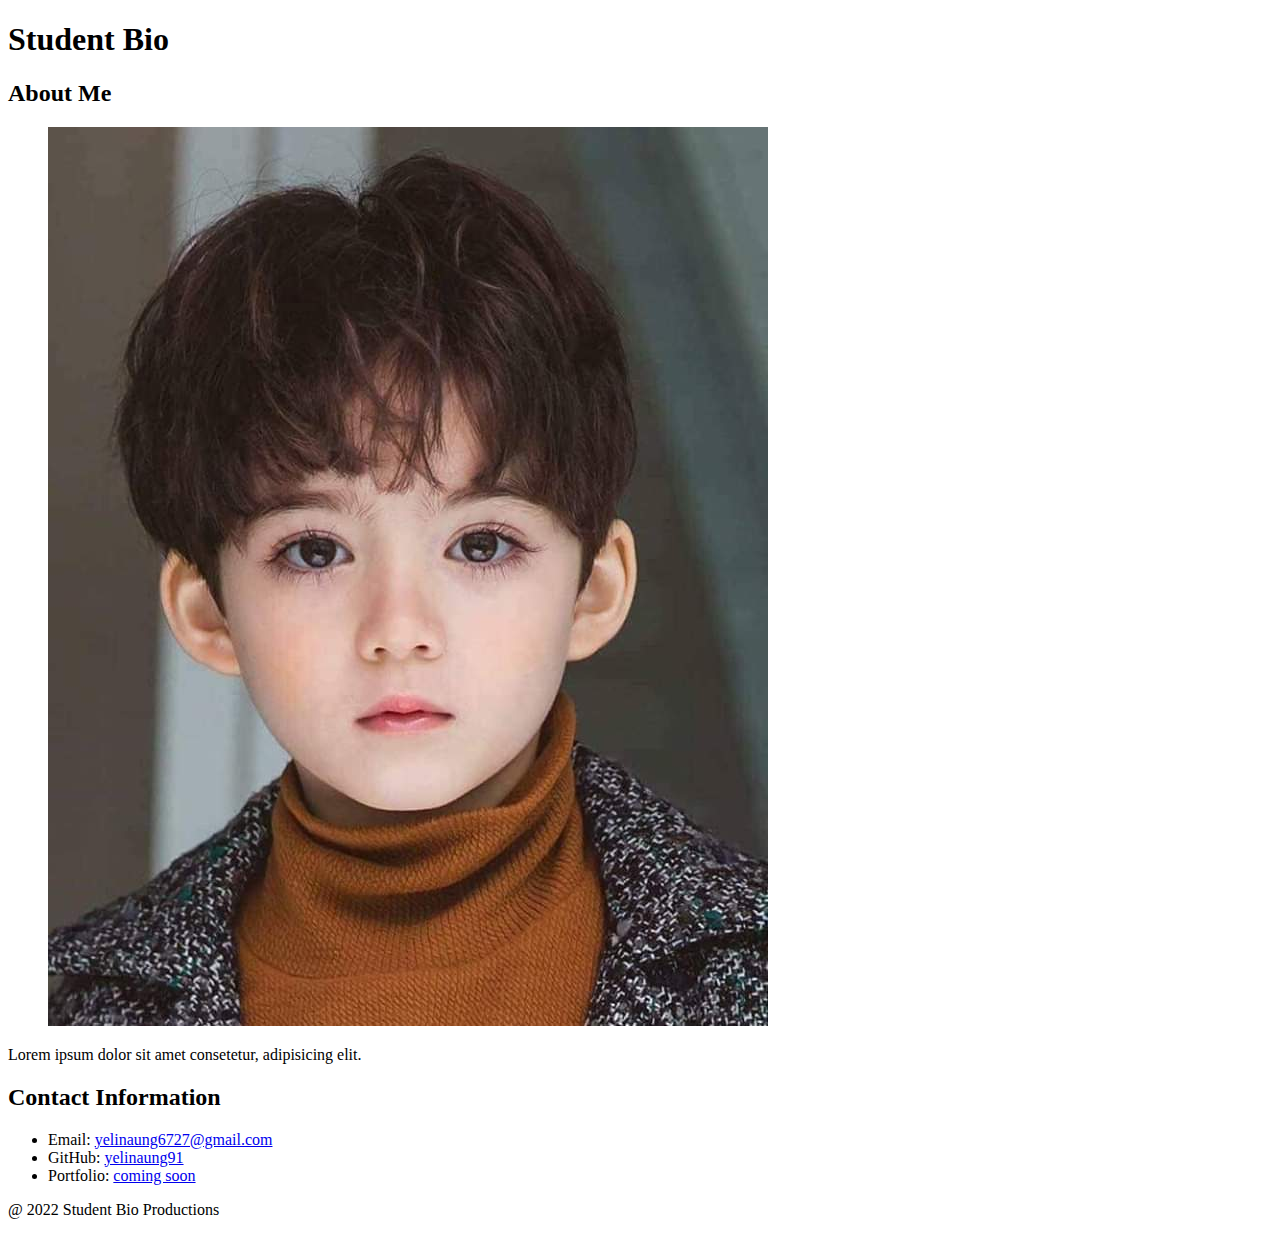
<file: 01-HTML-Git-CSS/01-Activities/03-CSS-Selectors/index.html>
<!DOCTYPE html>
<html lang="en">
<head>
    <meta charset="UTF-8">
    <meta name="viewport" content="width=device-width, initial-scale=1.0">
    <title>Document</title>
</head>

<body>
    <header>
        <h1> Student Bio</h1>
    </header>

    <main>
        <section>
            <h2>About Me</h2>
            <figure>
                <img src="./assets/images/boy.jpg" alt="placeholder image with text reading 200 width 200 height"/>
            </figure>
            <p class="heighlighted-text">Lorem ipsum dolor sit amet consetetur, adipisicing elit.</p>
        </section>

        <section id="contact-section">
            <h2>Contact Information</h2>
            <ul class="heighlighted-text">
                <li>Email: <a href="#">yelinaung6727@gmail.com</a></li>
                <li>GitHub: <a href="#">yelinaung91</a></li>
                <li>Portfolio: <a href="#">coming soon</a></li>
                        
            </ul>
            
        </section>
    </main>

    <footer>
        <p>@ 2022 Student Bio Productions</p>
    </footer>
    
</body>
</html>
</file>
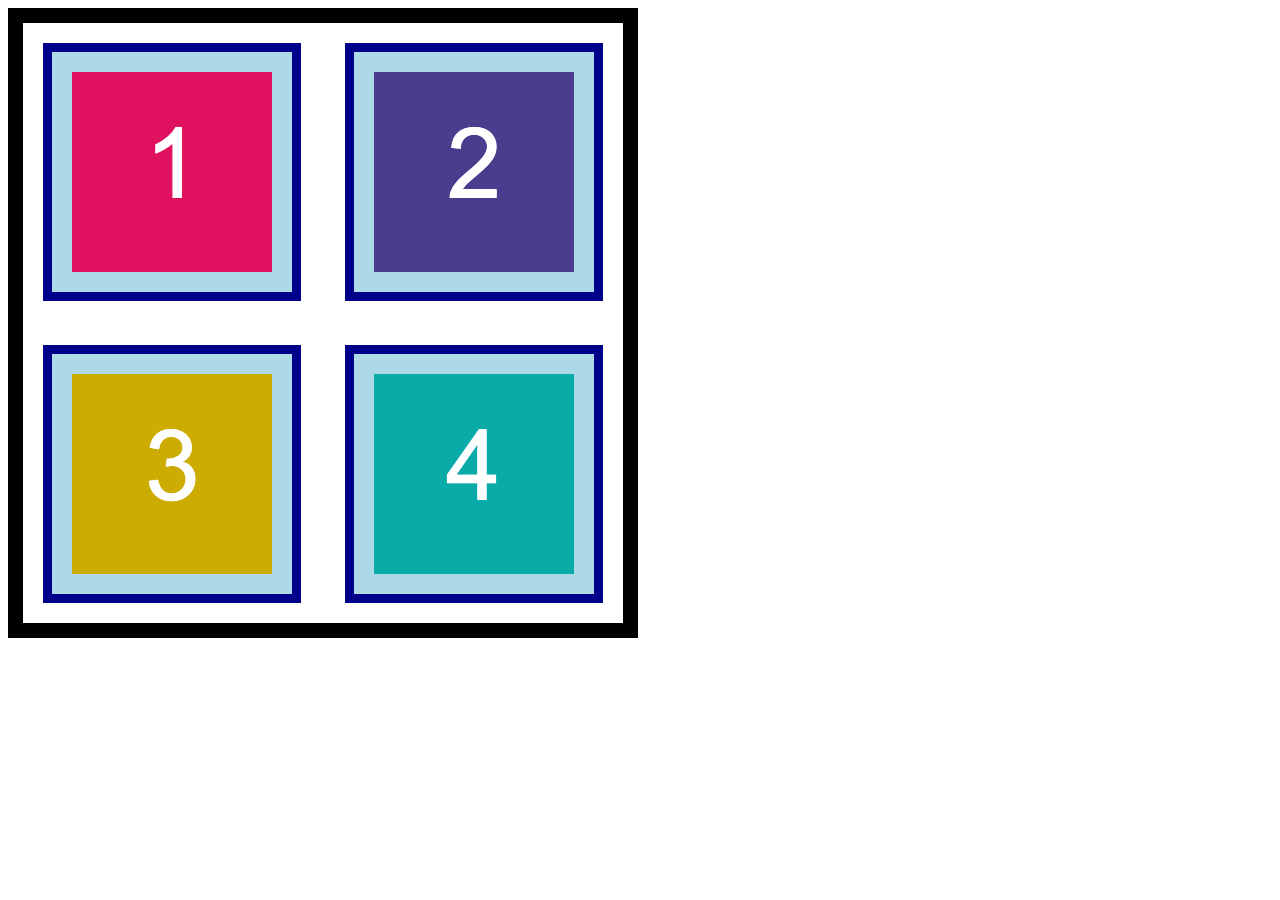
<file: 01-HTML-Git-CSS/01-Activities/04-Box-Model/index.html>
<!DOCTYPE html>
<html lang="en-US">
<head>
    <meta charset="UTF-8">
    <meta name="viewport" content="width=device-width, initial-scale=1.0">
    <title>HTML Box Model</title>
    <link rel="stylesheet" type="text/css" href="./assets/css/style.css">
</head>

<body>
    <section>
        <img src="./assets/images/image-1.png" alt="box with number 1"/>
        <img src="./assets/images/image-2.png" alt="box with number 2"/>
        <img src="./assets/images/image-3.png" alt="box with number 3"/>
        <img src="./assets/images/image-4.png" alt="box with number 4"/>

    </section>
    
</body>
</html>
</file>
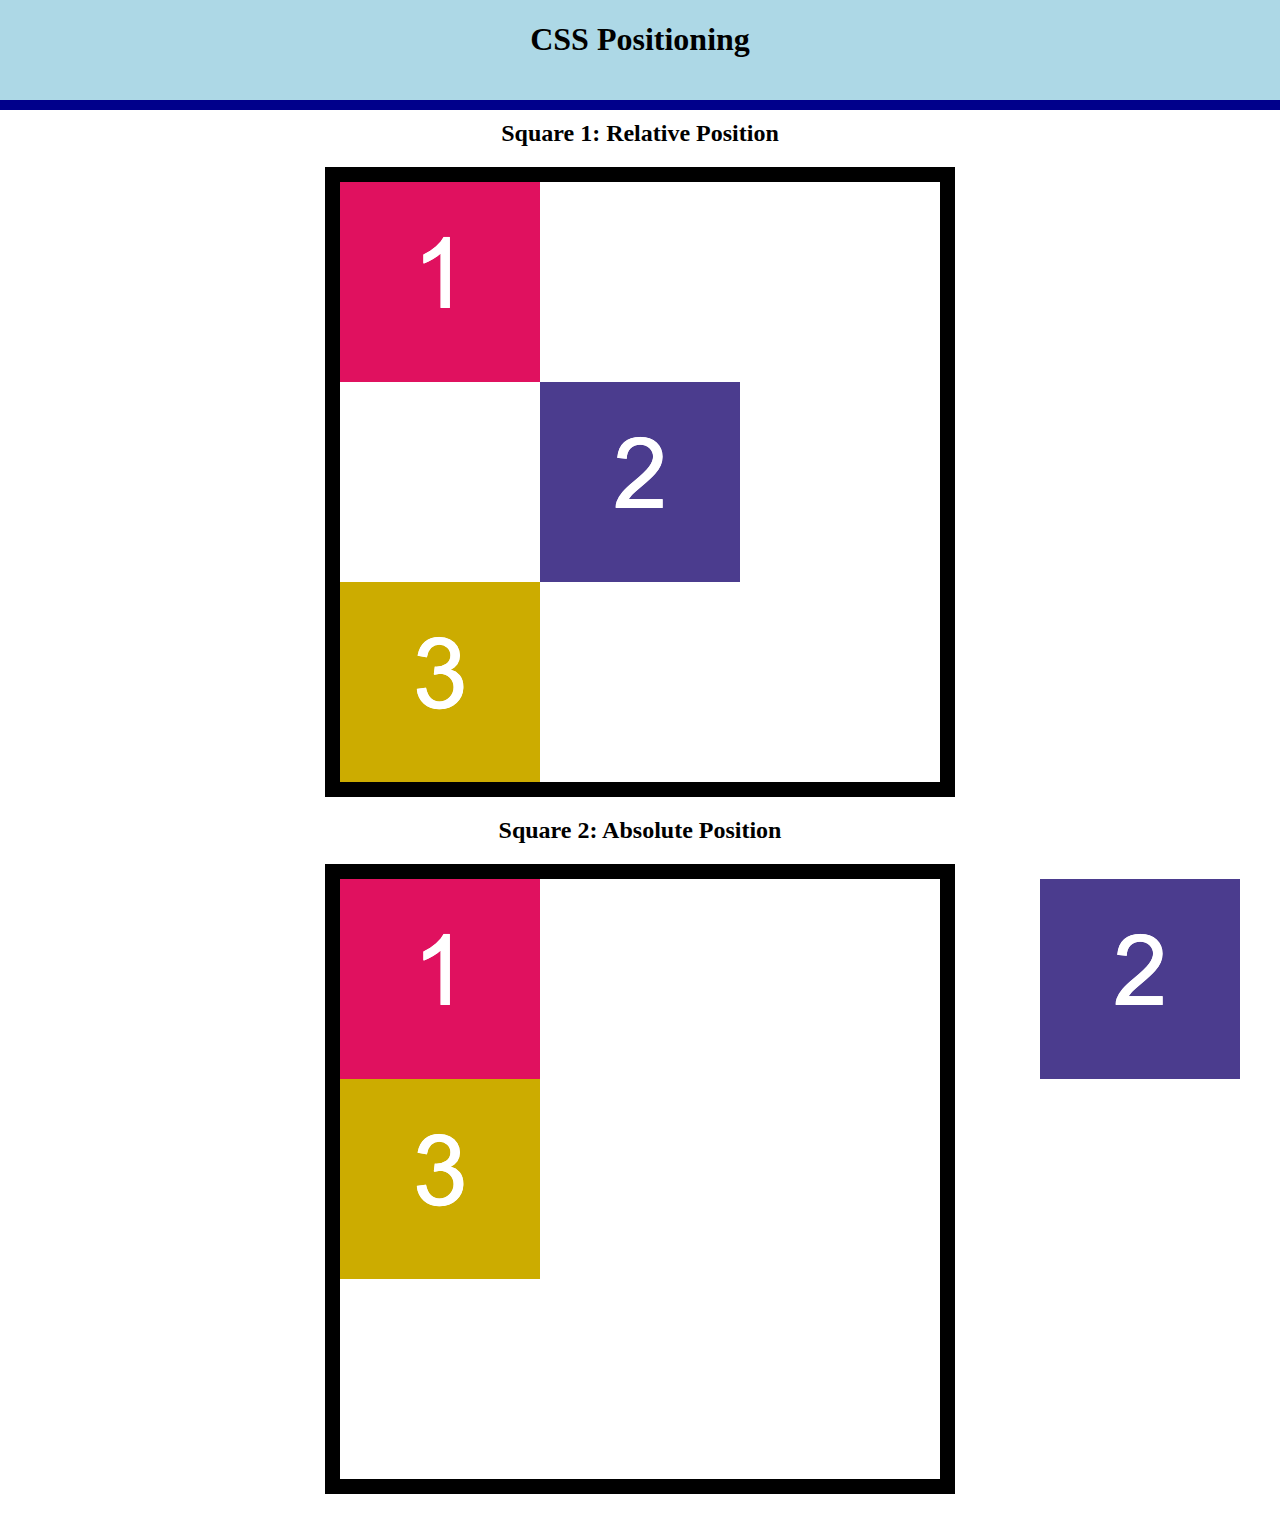
<file: 01-HTML-Git-CSS/01-Activities/05-CSS-Positioning/index.html>
<!DOCTYPE html>
<html lang="en-US">
<head>
    <meta charset="UTF-8">
    <meta name="viewport" content="width=device-width, initial-scale=1.0">
    <title>CSS Positioning</title>
    <link rel="stylesheet" type="text/css" href="./assets/css/style.css">
</head>

<body>
    <header>
        <h1>CSS Positioning</h1>
    </header>
    
    <main>
        <section>
            <h2>Square 1: Relative Position</h2>
            <div class="container">
                <img src="./assets/images/image-1.png" alt="box with number 1"/>
                <img id="relative-box-2" src="./assets/images/image-2.png" alt="box with number 2"/>
                <img src="./assets/images/image-3.png" alt="box with number 3"/>
            </div>
        </section>

        <section>
            <h2>Square 2: Absolute Position</h2>
            <div class="container absolute-container">
                <img src="./assets/images/image-1.png" alt="box with number 1"/>
                <img id="absolute-box-2" src="./assets/images/image-2.png" alt="box with number 2"/>
                <img src="./assets/images/image-3.png" alt="box with number 3"/>
            </div>
        </section>
    </main>
</body>
</html>
</file>
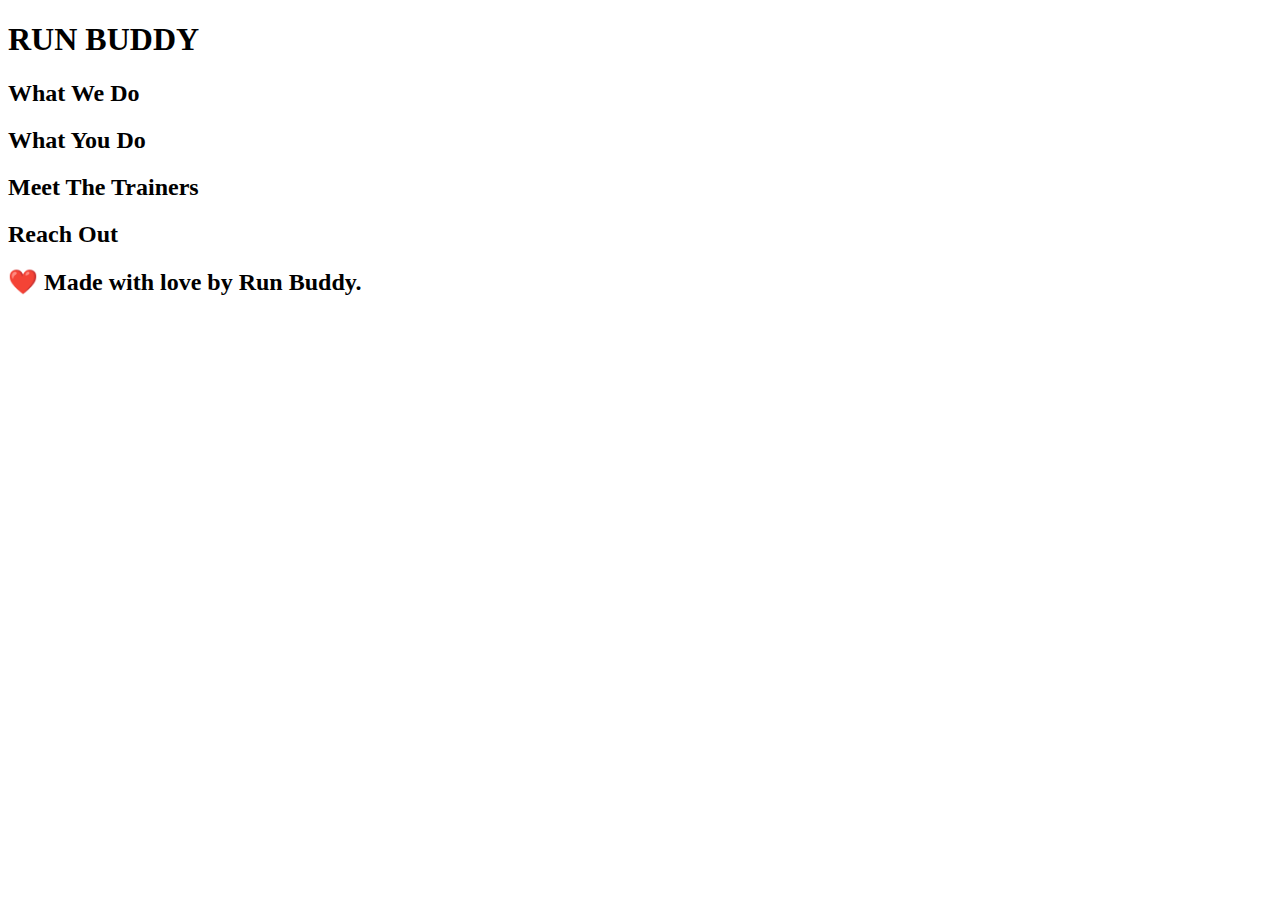
<file: 01-HTML-Git-CSS/05-Module-Projectlesson-files/1.1/index.html>
<!DOCTYPE html>
<html lang="en">
<head>
    <meta charset="UTF-8">
    <meta name="viewport" content="width=device-width, initial-scale=1.0">
    <title>Run Buddy</title>
</head>
<body>
    <!-- navigation -->
     <header>
        <h1>RUN BUDDY</h1>
     </header>

     <!-- hero/jumbotron -->
      <section>
      </section>

      <!-- "what we do" section -->
       <section>
        <h2>What We Do</h2>
       </section>

       <!-- "what you do" section-->
        <section>
            <h2>What You Do</h2>
        </section>

        <!-- "meet the trainers" section -->
         <section>
            <h2>Meet The Trainers</h2>
         </section>

         <!-- "reach out" section -->
          <section>
            <h2>Reach Out</h2>
          </section>

          <!-- footer -->
           <footer>
            <h2> ❤️ Made with love by Run Buddy.</h2>
           </footer>
</body>

</html>
</file>
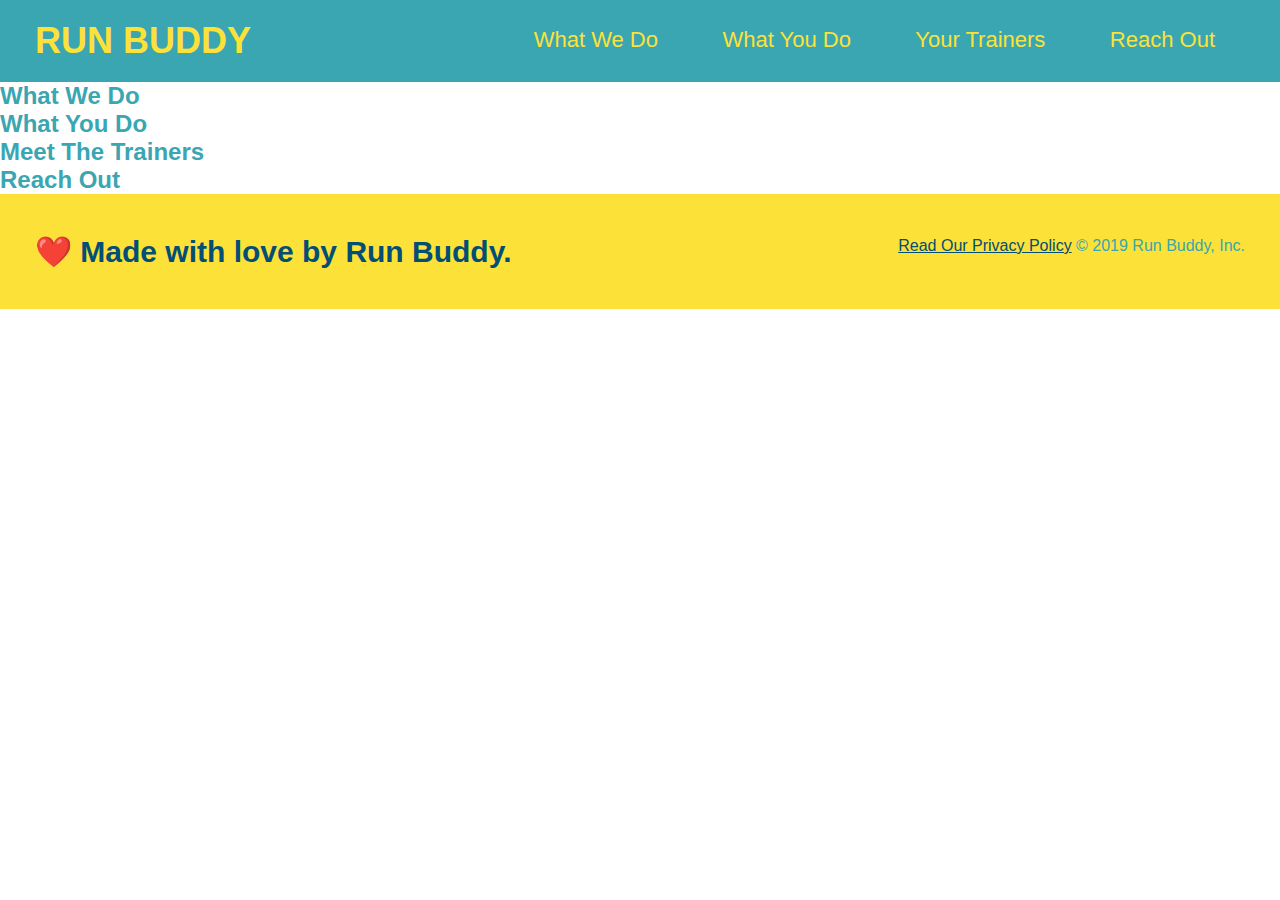
<file: 01-HTML-Git-CSS/05-Module-Projectlesson-files/1.2/index.html>
<!DOCTYPE html>
<html lang="en">
<head>
    <meta charset="UTF-8">
    <meta name="viewport" content="width=device-width, initial-scale=1.0">
    <title>Run Buddy</title>
    <link rel="stylesheet" href="./css/style.css" />
</head>
<body>
    <!-- navigation -->
     <header>
        <h1>
            <a href="/">
                RUN BUDDY
            </a>
        </h1>
        <nav>
            <!-- Unordered list element -->
             <ul>
                <!-- List item element-->
                 <li>
                    <!-- Anchor element -->
                     <a href="#what-we-do">What We Do</a>
                 </li>
                 <li>
                    <a href="#what you do">What You Do</a>
                 </li>
                 <li>
                    <a href="#your-trainers">Your Trainers</a>
                 </li>
                 <li>
                    <a href="#reach-out">Reach Out</a>
                 </li>
             </ul>
        </nav>
     </header>

     <!-- hero/jumbotron -->
      <section>

      </section>

      <!-- "what we do" section -->
       <section>
        <h2>What We Do</h2>
       </section>

       <!-- "what you do" section -->
        <section>
            <h2>What You Do</h2>
        </section>

        <!-- "meet the trainers" section -->
         <section>
            <h2>Meet The Trainers</h2>
         </section>

         <!-- "reach out" section -->
          <section>
            <h2>Reach Out</h2>
          </section>

          <!-- footer -->
           <footer>
            <h2>❤️ Made with love by Run Buddy.</h2>
            <div>
                <a href="#">Read Our Privacy Policy</a>
                &copy; 2019 Run Buddy, Inc.
            </div>
           </footer>
</body>
</html>
</file>
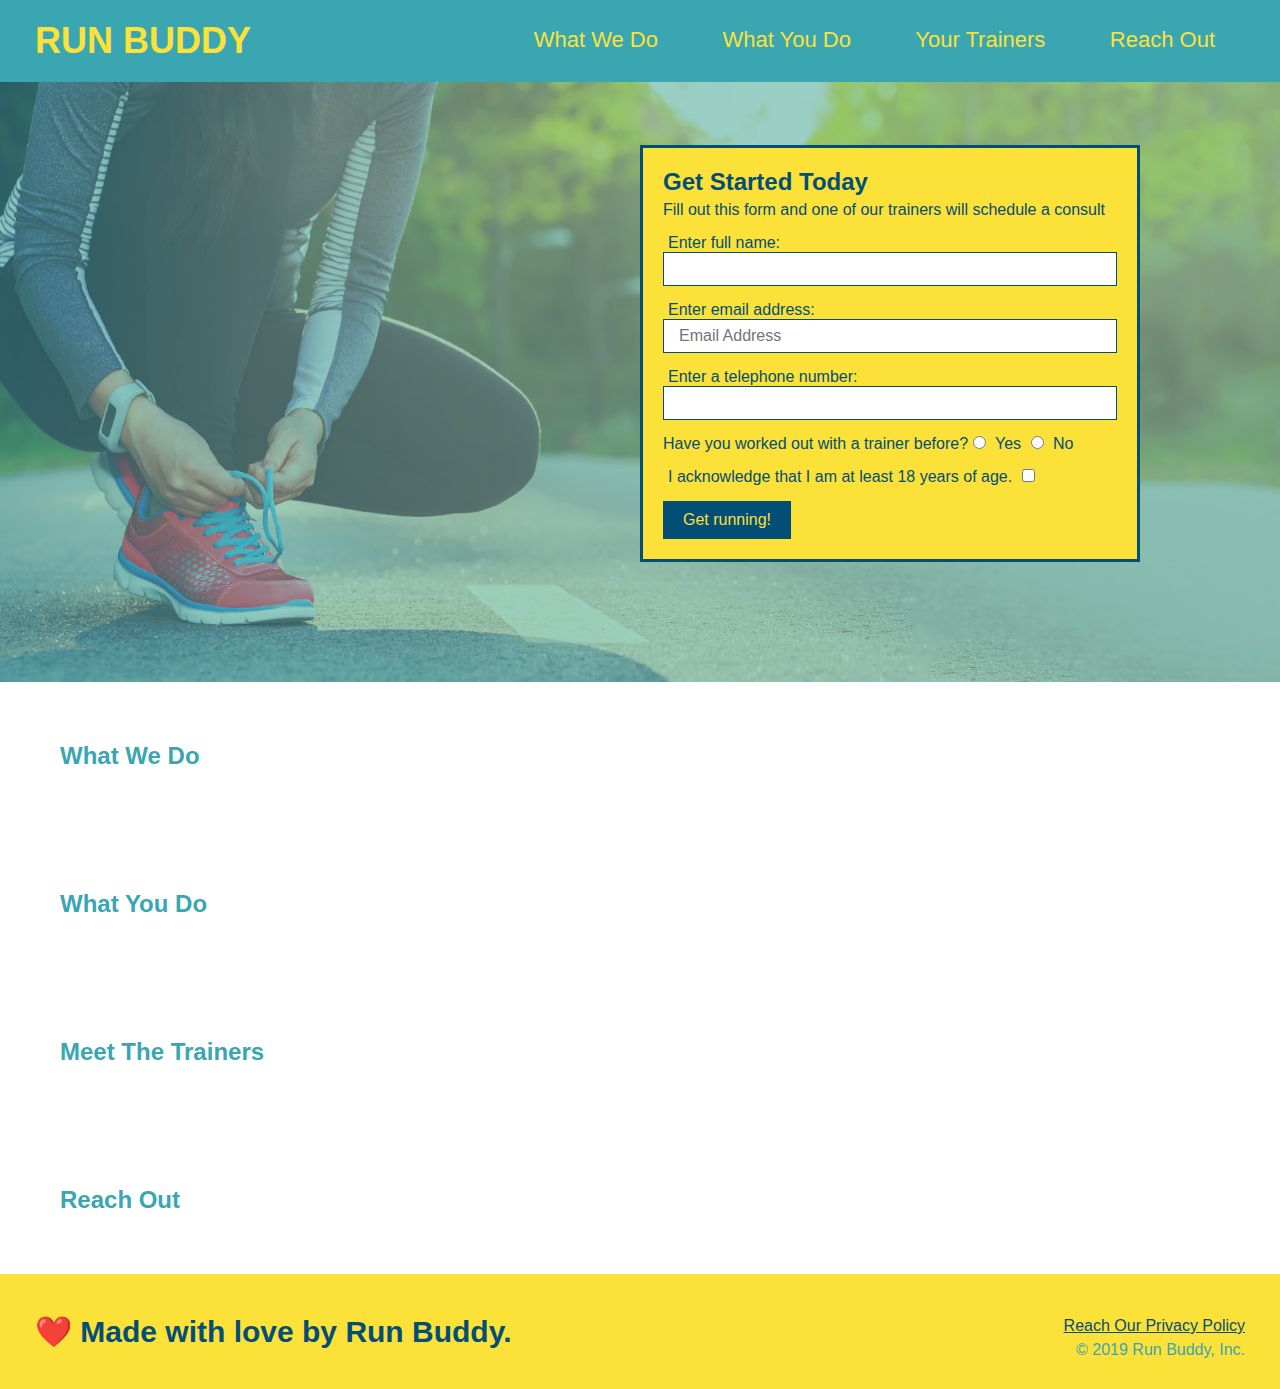
<file: 01-HTML-Git-CSS/05-Module-Projectlesson-files/1.3/index.html>
<!DOCTYPE html>
<html lang="en">
<head>
    <meta charset="UTF-8">
    <meta name="viewport" content="width=device-width, initial-scale=1.0">
    <title>Run Buddy</title>
    <link rel="stylesheet" href="./assets/css/style.css" />
</head>
<body>
    <!-- navigation -->
     <header>
        <h1>
            <a href="/">
                RUN BUDDY
            </a>
        </h1>
        <nav>
            <!-- Unordered list element -->
             <ul>
                <!-- List item element -->
                 <li>
                    <!-- Anchor element -->
                     <a href="#what-we-do">What We Do</a>
                 </li>
                 <li>
                    <a href="#what-you-do">What You Do</a>
                 </li>
                 <li>
                    <a href="#your-trainers">Your Trainers</a>
                 </li>
                 <li>
                    <a href="#reach-out">Reach Out</a>
                 </li>
             </ul>
        </nav>
     </header>

     <!-- hero/jumbotron -->
      <section class="hero">
        <div class="hero-form">
            <h3>Get Started Today</h3>
            <p>
                Fill out this form and one of our trainers will schedule a consult
            </p>
            <form>
                <label for="name">Enter full name:</label>
                <input type="text" placehoder="Your Name" name="name" id="name" class="form-input" />
                <label for="email">Enter email address:</label>
                <input type="text" placeholder="Email Address" name="email" id="email" class="form-input" />
                <label for="phone">Enter a telephone number:</label>
                <input type="text" placeholer="Phone Number" name="phone" id="phone" class="form-input" />
                <p>
                    Have you worked out with a trainer before?
                    <input type="radio" name="trainer-comfirm" id="trainer-yes" />
                    <label for="trainer-yes">Yes</label>
                    <input type="radio" name="trainer-comfirm" id="trainer-no" />
                    <label for="trainer-no">No</label>
                </p>
                <p>
                    <label for="checkbox">
                        I acknowledge that I am at least 18 years of age.
                    </label>
                    <input type="checkbox" name="checkpoint1" id="checkbox" />
                </p>
                <button type="submit">
                   Get running! 
                </button>
            </form> 
        </div>
      </section>

      <!-- "what we do" section -->
       <section>
        <h2>What We Do</h2>
       </section>

       <!-- "what you do" section -->
        <section>
            <h2>What You Do</h2>
        </section>

        <!-- "meet the trainers" section -->
         <section>
            <h2>Meet The Trainers</h2>
         </section>

         <!-- "reach out" section --> 
          <section>
            <h2>Reach Out</h2>
          </section>

          <!-- "footer" -->
           <footer>          
            <h2>❤️ Made with love by Run Buddy.</h2>
            <div>
                <a href="#">Reach Our Privacy Policy</a><br />
                &copy; 2019 Run Buddy, Inc.
            </div>
           </footer>
</body>
</html>
</file>
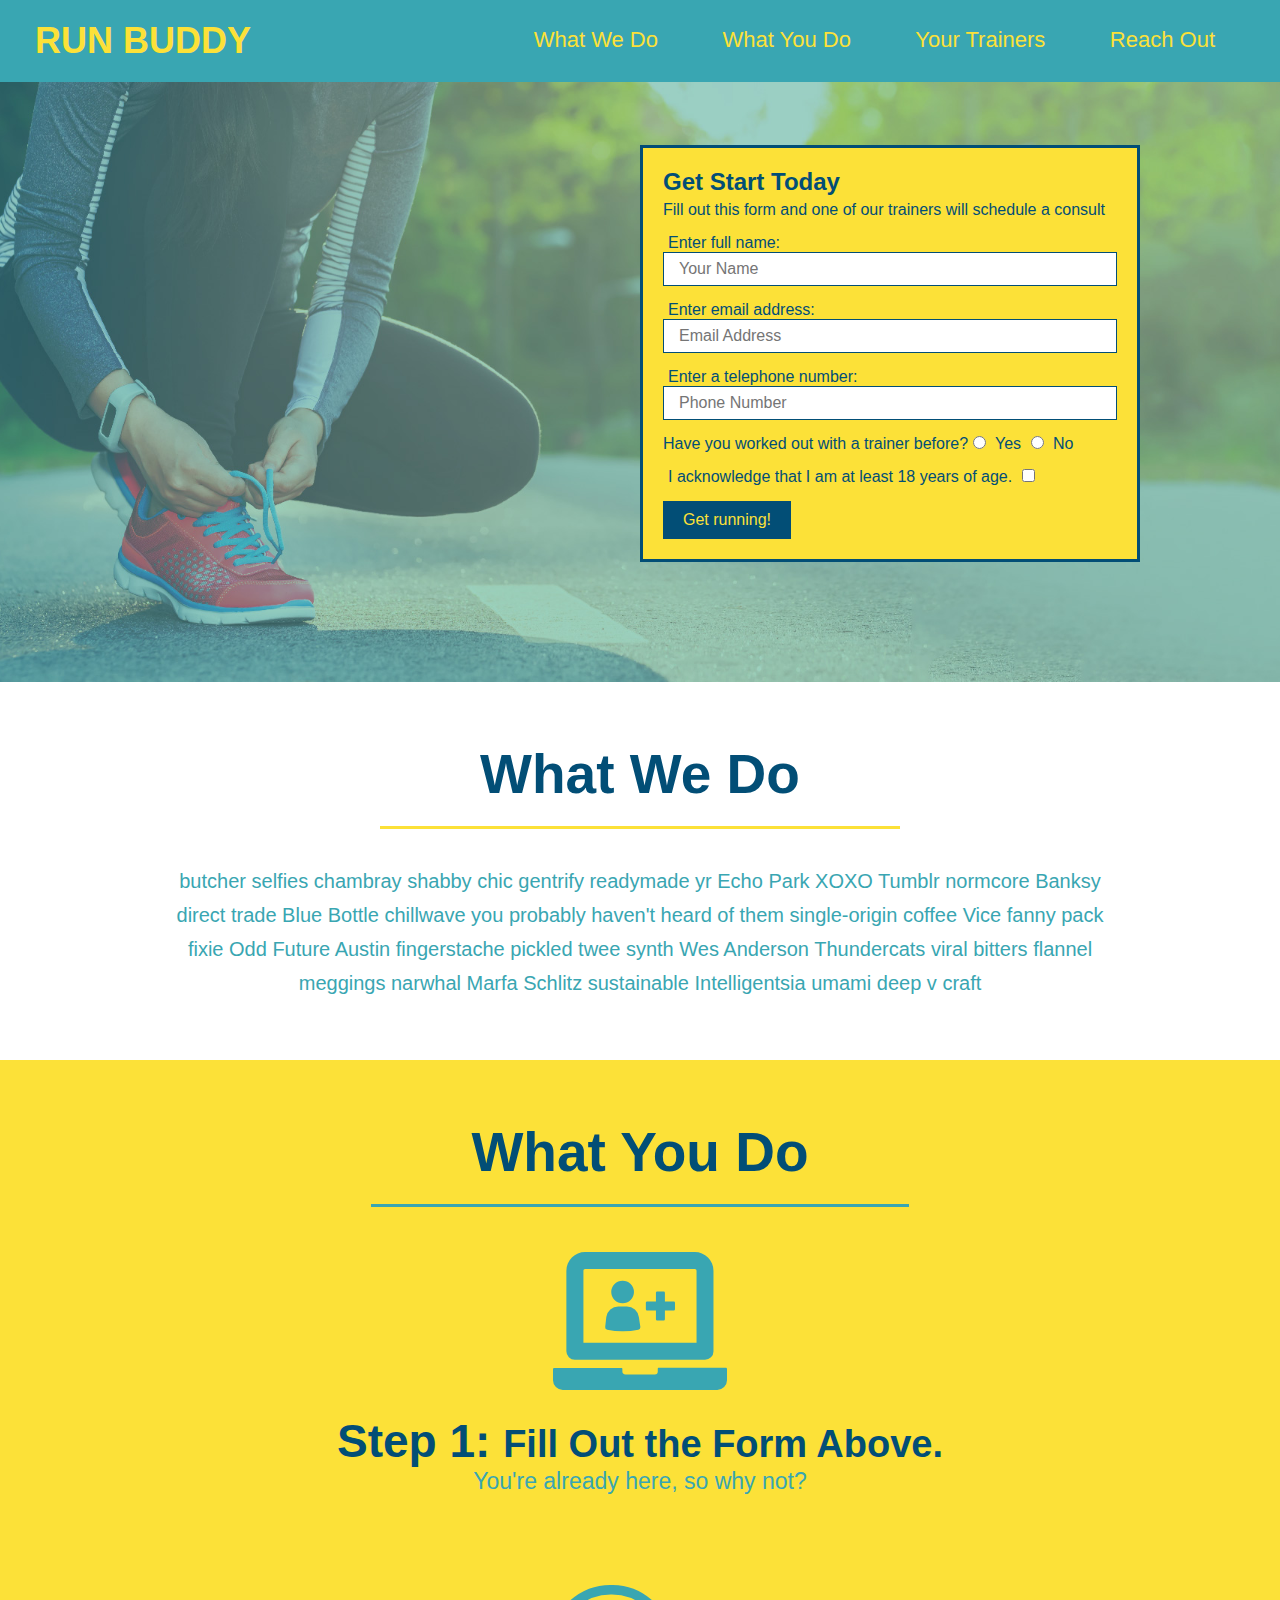
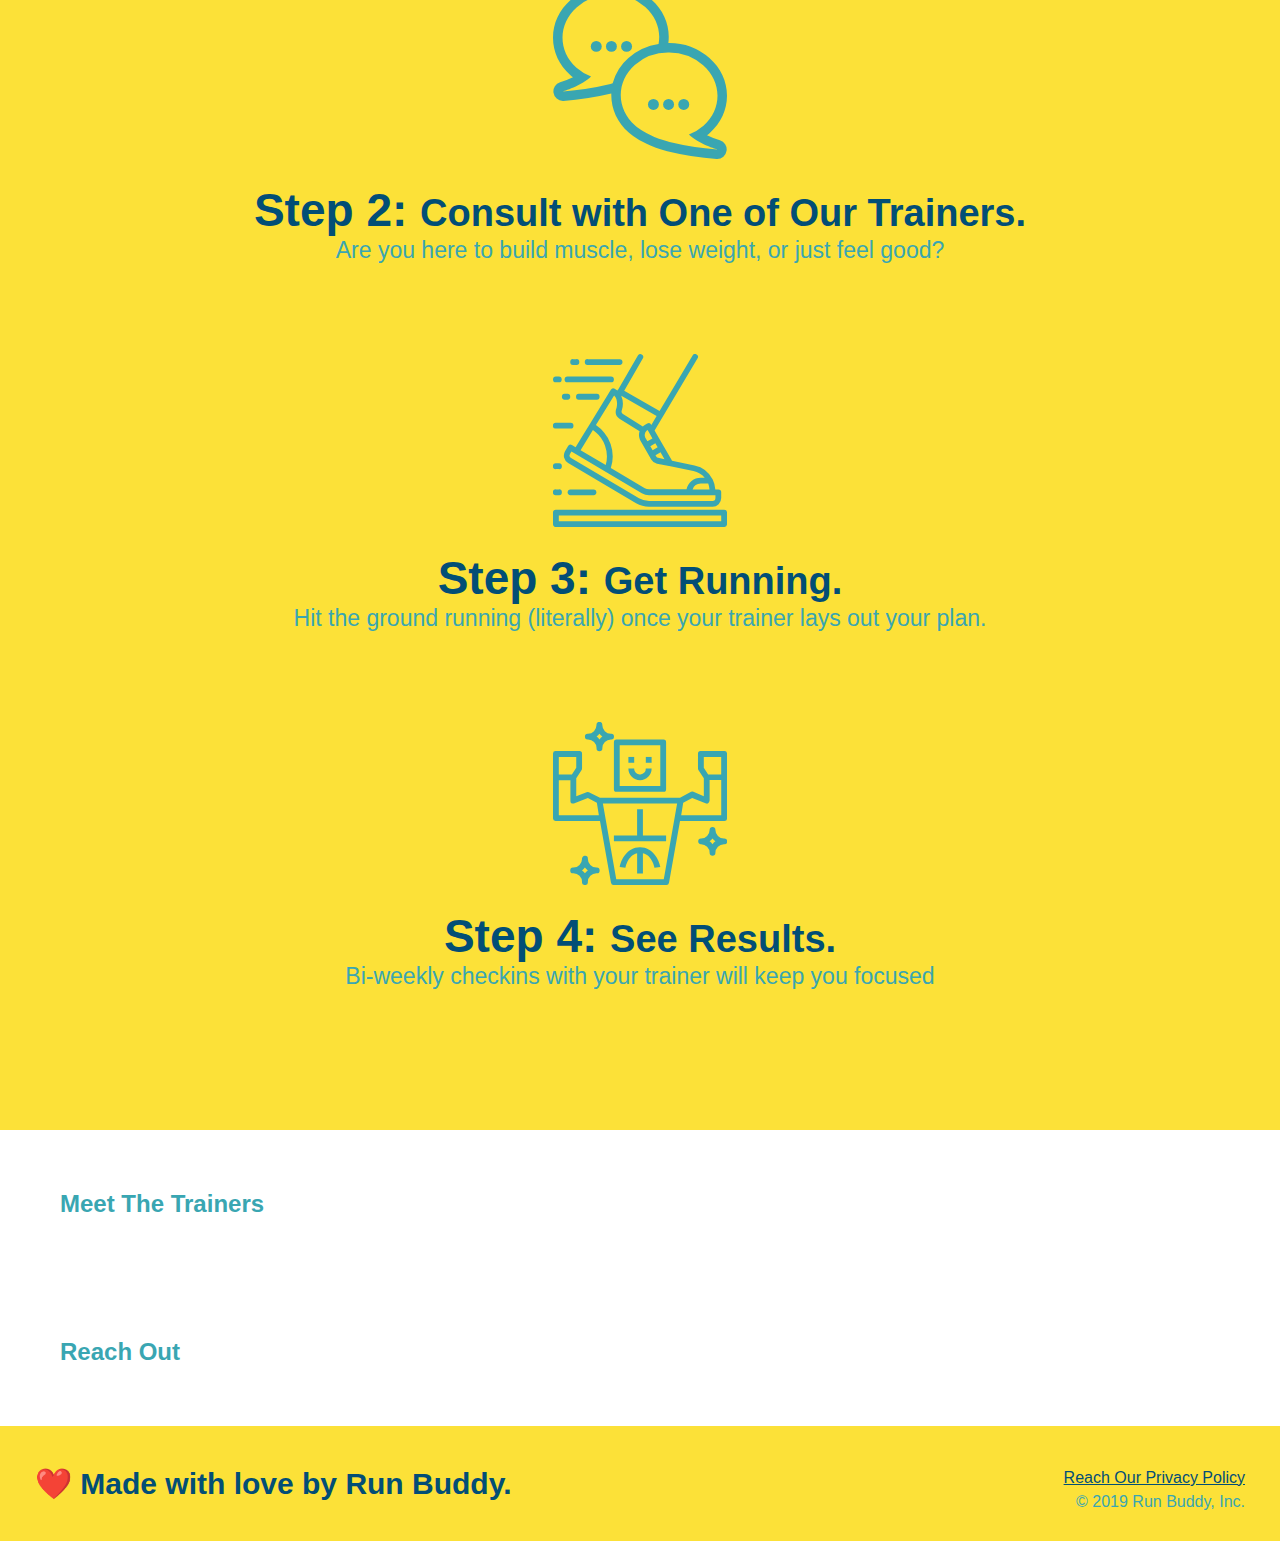
<file: 01-HTML-Git-CSS/05-Module-Projectlesson-files/1.4/index.html>
<!DOCTYPE html>
<html lang="en">
<head>
    <meta charset="UTF-8">
    <meta name="viewport" content="width=device-width, initial-scale=1.0">
    <title>Run Buddy</title>
    <link rel="stylesheet" href="./assets/css/style.css" />
</head>
<body>
    <!-- navigation -->
     <header>
        <h1>
            <a href="/">RUN BUDDY</a>
        </h1>
        <nav>
            <!-- Unordered list element -->
             <ul>
                <!-- List item element -->
                 <li>
                    <!-- Anchor element -->
                     <a href="#what-we-do">What We Do</a>
                 </li>
                 <li>
                    <a href="#what-you-do">What You Do</a>
                 </li>
                 <li>
                    <a href="#your-trainers">Your Trainers</a>
                 </li>
                 <li>
                    <a href="#reach-out">Reach Out</a>
                 </li>
             </ul>
        </nav>
     </header>

     <!-- hero/jumbotron -->
      <section class="hero">
        <div class="hero-form">
            <h3>Get Start Today</h3>
            <p>Fill out this form and one of our trainers will schedule a consult </p>
            <form>
                <label for="name">Enter full name:</label>
                <input type="text" placeholder="Your Name" name="name" id="name" class="form-input" />
                <label for="email">Enter email address:</label>
                <input type="text" placeholder="Email Address" name="email" id="email" class="form-input" />
                <label for="phone">Enter a telephone number:</label>
                <input type="text" placeholder="Phone Number" name="phone" id="phone" class="form-input" />
                <p>
                    Have you worked out with a trainer before?
                    <input type="radio" name="trainer-confirm" id="trainer-yes"/>
                    <label for="trainer-yes">Yes</label>
                    <input type="radio" name="trainer-confirm" id="trainer-no"/>
                    <label for="trainer-no">No</label>
                </p>
                <p>
                    <label for="checkbox">
                        I acknowledge that I am at least 18 years of age.
                    </label>
                    <input type="checkbox" name="checkpoint1" id="checkbox"/>
                </p>
                <button type="submit">
                    Get running!
                </button>
            </form>
        </div>
      </section>

      <!-- "what we do" section -->
       <section id="what-we-do" class="intro">
        <h2 class="section-title primary-border">What We Do</h2>
        <p>
            butcher selfies chambray shabby chic gentrify readymade yr Echo Park XOXO Tumblr normcore Banksy direct trade Blue
            Bottle chillwave you probably haven't heard of them single-origin coffee Vice fanny pack fixie Odd Future Austin
            fingerstache pickled twee synth Wes Anderson Thundercats viral bitters flannel meggings narwhal Marfa Schlitz
            sustainable Intelligentsia umami deep v craft
        </p>
       </section>

       <!-- "what you do" section -->
        <section id="what-you-do" class="steps">
            <h2 class="section-title secondary-border">What You Do</h2>

            <div>
                <img src="./assets/images/step-1.svg" alt=""/>
                <h3>Step 1: <span>Fill Out the Form Above. </span></h3>
                <p>You're already here, so why not?</p>
            </div>

            <div>
                <img src="./assets/images/step-2.svg" alt=""/>
                <h3>Step 2: <span>Consult with One of Our Trainers.</span></h3>
                <p>Are you here to build muscle, lose weight, or just feel good?</p>
            </div>
            
            <div>
                <img src="./assets/images/step-3.svg" alt=""/>
                <h3>Step 3: <span>Get Running.</span></h3>
                <p>Hit the ground running (literally) once your trainer lays out your plan.</p>
            </div>

            <div>
                <img src="./assets/images/step-4.svg" alt=""/>
                <h3>Step 4: <span>See Results.</span></h3>
                <p>Bi-weekly checkins with your trainer will keep you focused</p>
            </div>
        </section>

        <!-- "meet the trainers" section -->
         <section>
            <h2>Meet The Trainers</h2>
         </section>

         <!-- "reach out" section -->
          <section>
            <h2>Reach Out</h2>
          </section>

          <!-- footer -->
           <footer>
            <h2>❤️ Made with love by Run Buddy.</h2>
            <div>
                <a href="#">Reach Our Privacy Policy</a><br/>
                &copy; 2019 Run Buddy, Inc.
            </div>
           </footer>
</body>
</html>
</file>
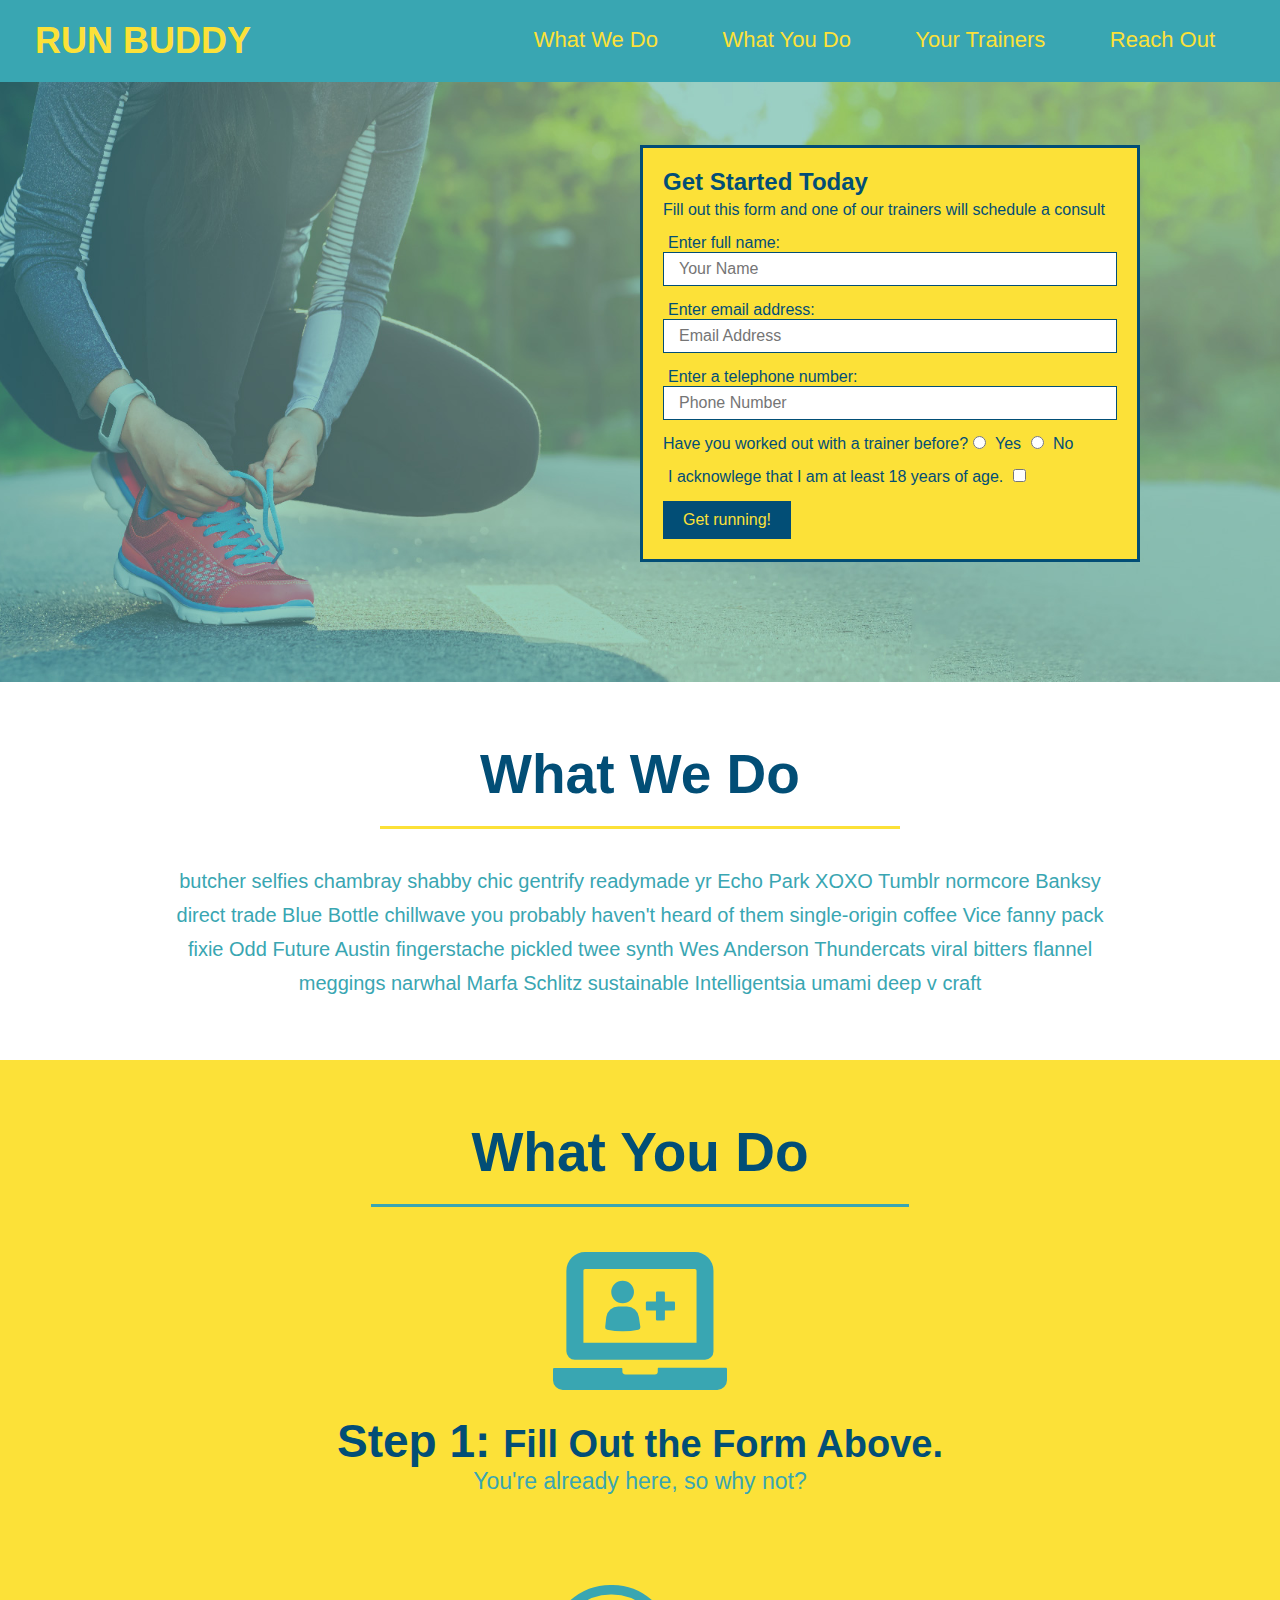
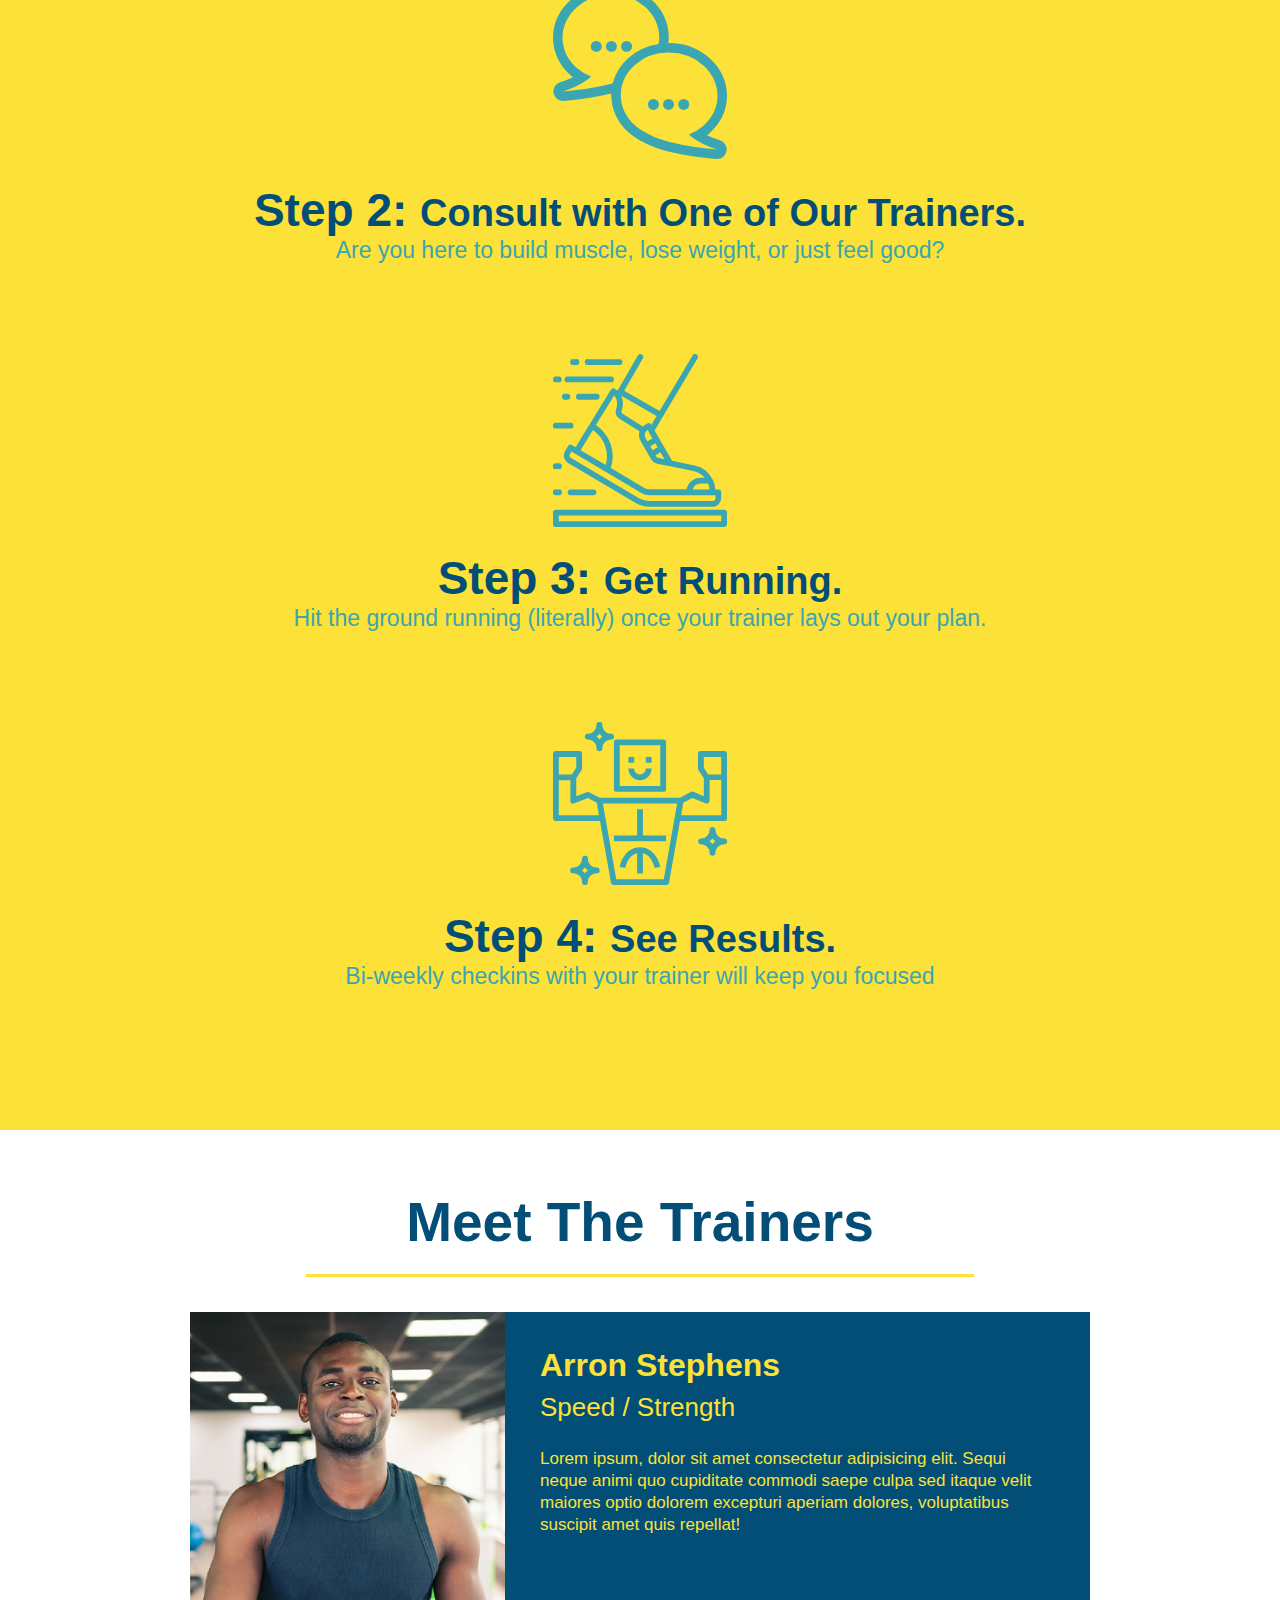
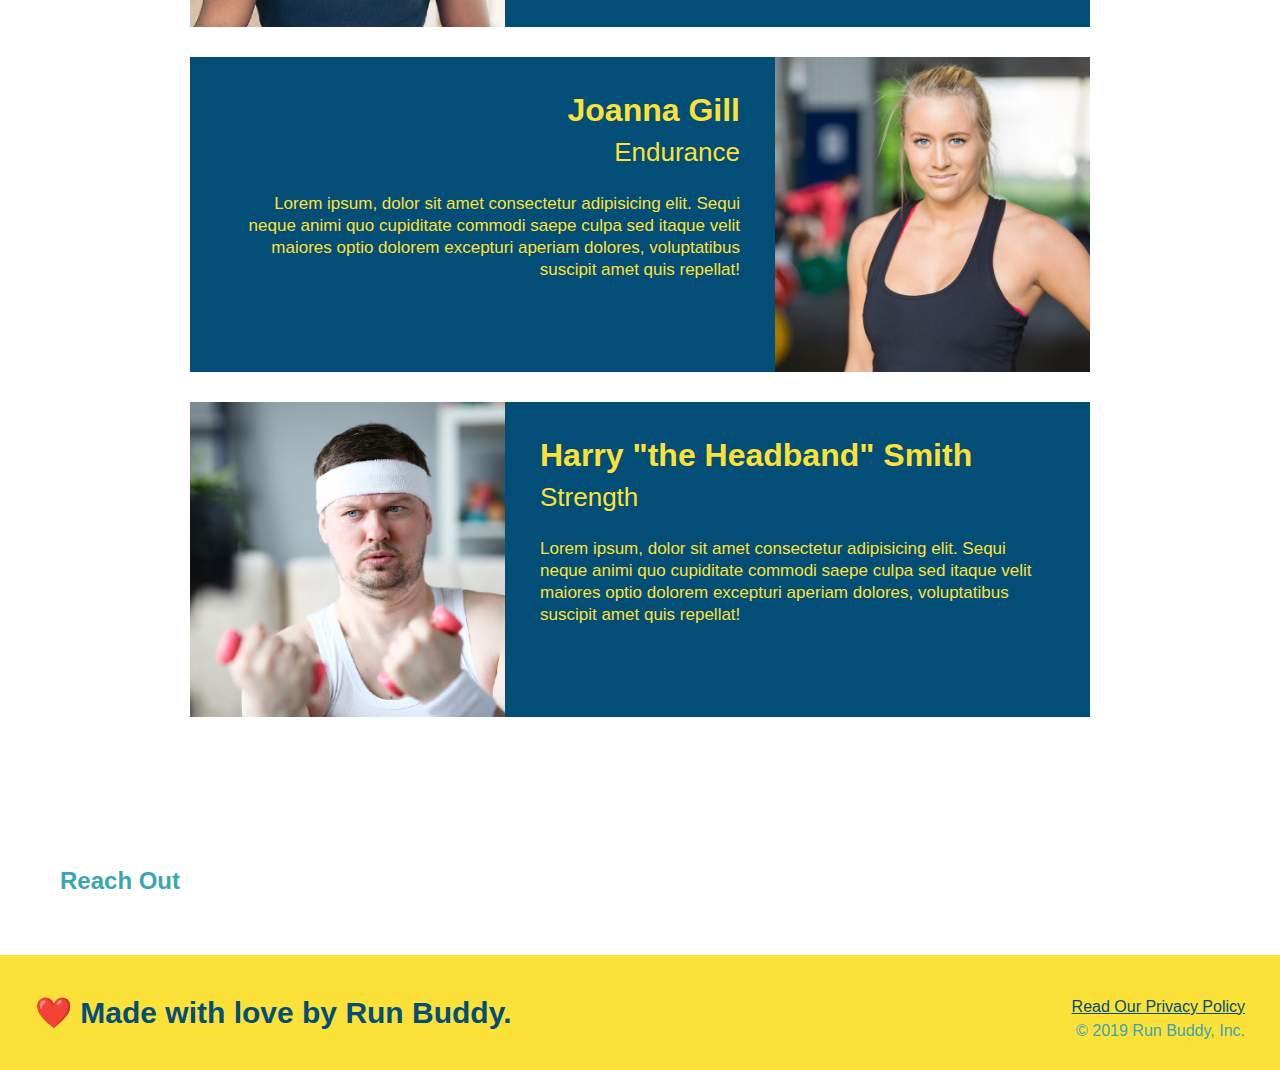
<file: 01-HTML-Git-CSS/05-Module-Projectlesson-files/1.5/index.html>
<!DOCTYPE html>
<html lang="en">
<head>
    <meta charset="UTF-8">

    <title>Run Buddy</title>
    <link rel="stylesheet" href="./assets/css/style.css" />
</head>
<body>
    <!-- navigation -->
    <header>
        <h1>
            <a href="/">
                RUN BUDDY
            </a>
        </h1>
        <nav>
            <!-- Unordered list element -->
            <ul>
                <!-- List item element -->
                <li>
                  <!-- Anchor element -->
                  <a href="#what-we-do">What We Do</a>
                </li>
                <li>
                  <a href="#what-you-do">What You Do</a>
                </li>
                <li>
                  <a href="#your-trainers">Your Trainers</a>
                </li>
                <li>
                  <a href="#reach-out">Reach Out</a>
                </li>
            </ul>
        </nav>
    </header>

    <!-- hero/jumbotron --> 
    <section class="hero">
        <div class="hero-form">
            <h3>Get Started Today</h3>
            <P>Fill out this form and one of our trainers will schedule a consult</P>
            <form>
                <label for="name">Enter full name:</label>
                <input type="text" placeholder="Your Name" name="name" id="name" class="form-input" />
                <label for="email">Enter email address:</label>
                <input type="text" placeholder="Email Address" name="email" id="email" class="form-input" />
                <label for="phone">Enter a telephone number:</label>
                <input type="text" placeholder="Phone Number" name="phone" id="phone" class="form-input" />
                <p>
                    Have you worked out with a trainer before?
                    <input type="radio" name="trainer-confirm" id="trainer-yes" />
                    <label for="trainer-yes">Yes</label>
                    <input type="radio" name="trainer-confirm" id="trainer-no" />
                    <label for="trainer-no">No</label>
                </p>
                <p>
                    <label for="checkbox">
                        I acknowlege that I am at least 18 years of age.
                    </label>
                    <input type="checkbox" name="checkpoint1" id="checkbox" />
                </p>
                <button type="submit">
                    Get running!
                </button>
            </form>
        </div>
        
    </section>

    <!-- "what we do" section -->
    <section id="what-we-do" class="intro">
        <h2 class="section-title primary-border">What We Do</h2>
        <p>
            butcher selfies chambray shabby chic gentrify readymade yr Echo Park XOXO Tumblr normcore Banksy direct trade Blue
            Bottle chillwave you probably haven't heard of them single-origin coffee Vice fanny pack fixie Odd Future Austin
            fingerstache pickled twee synth Wes Anderson Thundercats viral bitters flannel meggings narwhal Marfa Schlitz
            sustainable Intelligentsia umami deep v craft
        </p>
    </section>

    <!-- "what you do" section -->
    <section id="what-you-do" class="steps">
        <h2 class="section-title secondary-border">What You Do</h2>

        <div>
          <img src="./assets/images/step-1.svg" alt=""/>
          <h3>Step 1: <span>Fill Out the Form Above.</span></h3>
          <p>You're already here, so why not?</p>
        </div>

        <div>
          <img src="./assets/images/step-2.svg" alt=""/>
          <h3>Step 2: <span>Consult with One of Our Trainers.</span></h3>
          <p>Are you here to build muscle, lose weight, or just feel good?</p>
        </div>

        <div>
          <img src="./assets/images/step-3.svg" alt=""/>
          <h3>Step 3: <span>Get Running.</span></h3>
          <p>Hit the ground running (literally) once your trainer lays out your plan.</p>
        </div>

        <div>
          <img src="./assets/images/step-4.svg" alt=""/>
          <h3>Step 4: <span>See Results.</span></h3>
          <p>Bi-weekly checkins with your trainer will keep you focused</p>
        </div>
    </section>

    <!-- "meet the trainers" section -->
    <section id="your-trainers" class="trainers">
       <h2 class="section-title primary-border">Meet The Trainers</h2>
       <article class="trainer">
         <img src="./assets/images/trainer-1.jpg" alt="Arron Stephens in his workout clothes, ready to pump iron"/>
         <div class="trainer-bio text-left">
            <h3>Arron Stephens</h3>
            <h4>Speed / Strength</h4>
            <p>
                Lorem ipsum, dolor sit amet consectetur adipisicing elit. Sequi neque animi quo cupiditate commodi saepe culpa
                sed
                itaque velit maiores optio dolorem excepturi aperiam dolores, voluptatibus suscipit amet quis repellat!
            </p>  
         </div>
       </article>

        <!-- second trainer bio -->
        <article class="trainer">
            <div class="trainer-bio text-right">
                <h3>Joanna Gill</h3>
                <h4>Endurance</h4>
                <p>
                    Lorem ipsum, dolor sit amet consectetur adipisicing elit. Sequi neque animi quo cupiditate commodi saepe culpa
                    sed
                    itaque velit maiores optio dolorem excepturi aperiam dolores, voluptatibus suscipit amet quis repellat!
                </p>
            </div>
            <img src="./assets/images/trainer-2.jpg" alt="Joanna Gill cooling off after a workout"/>  
        </article>

        <!-- third trainer bio -->
        <article class="trainer">
            <img src="./assets/images/trainer-3.jpg" 
              alt="Harry Smith wearing a headband and lifting comically small pink weights"/>
            <div class="trainer-bio text-left">
                <h3>Harry "the Headband" Smith</h3>
                <h4>Strength</h4>
                <p>
                    Lorem ipsum, dolor sit amet consectetur adipisicing elit. Sequi neque animi quo cupiditate commodi saepe culpa
                    sed
                    itaque velit maiores optio dolorem excepturi aperiam dolores, voluptatibus suscipit amet quis repellat!
                </p>
            </div>
            
        </article>
    </section>

    <!-- "reach out" section -->
    <section>
       <h2>Reach Out</h2>
    </section>

    <!-- footer -->
    <footer>
       <h2>❤️ Made with love by Run Buddy.</h2>
       <div>
           <a href="#">Read Our Privacy Policy</a><br />
           &copy; 2019 Run Buddy, Inc.
        </div>
    </footer>
</body>

</html>
</file>
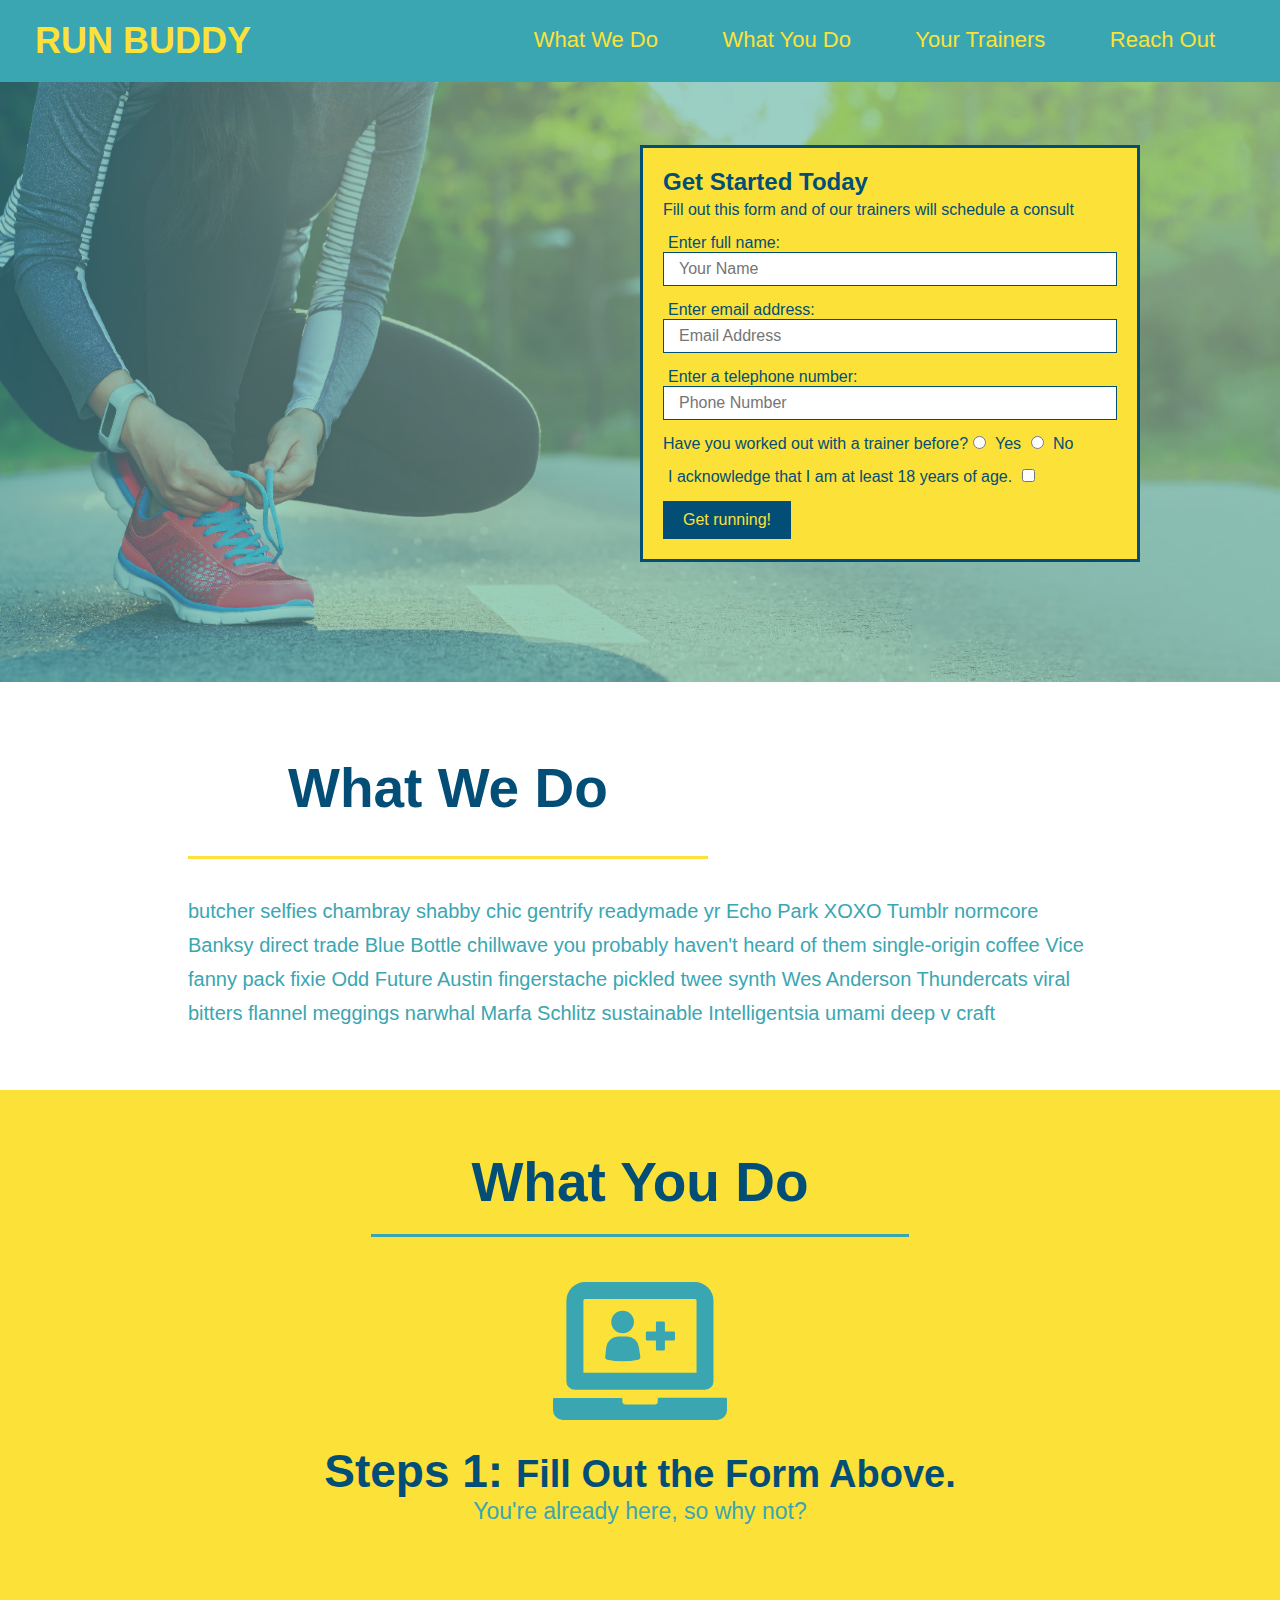
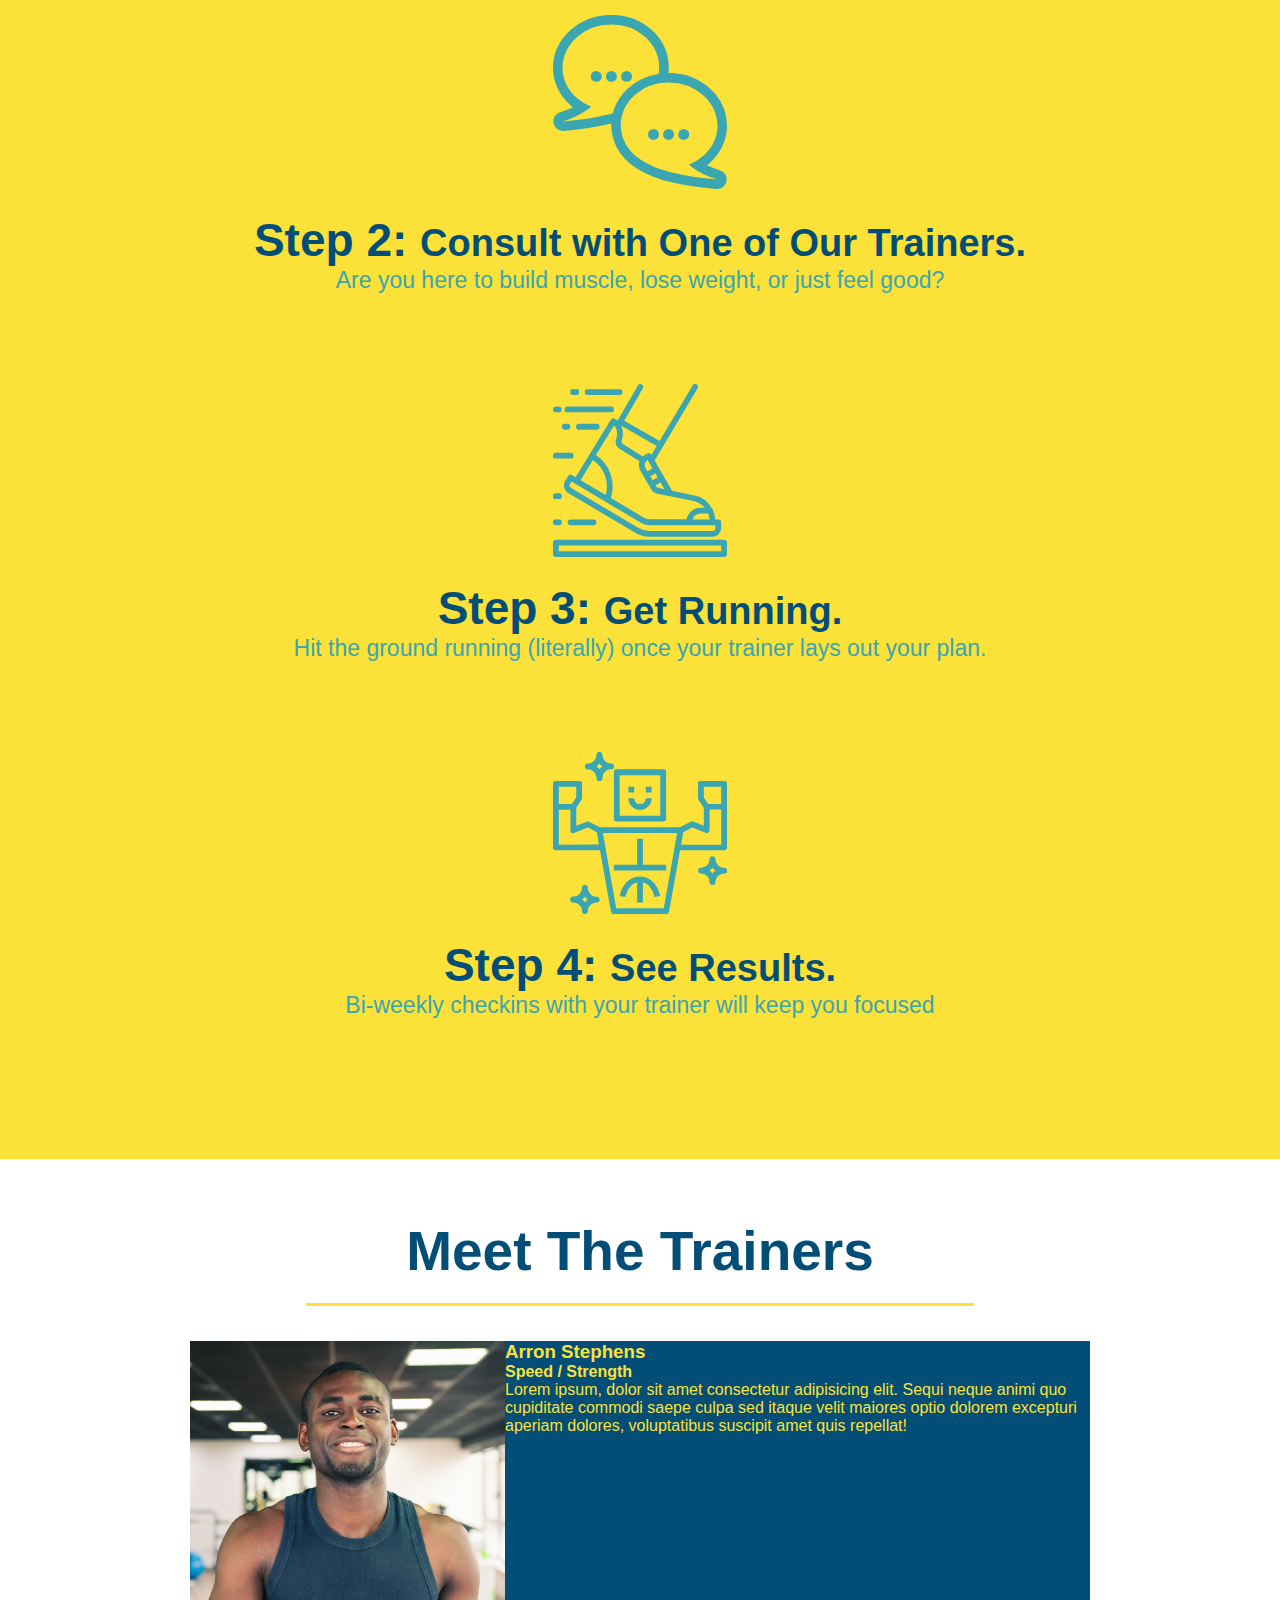
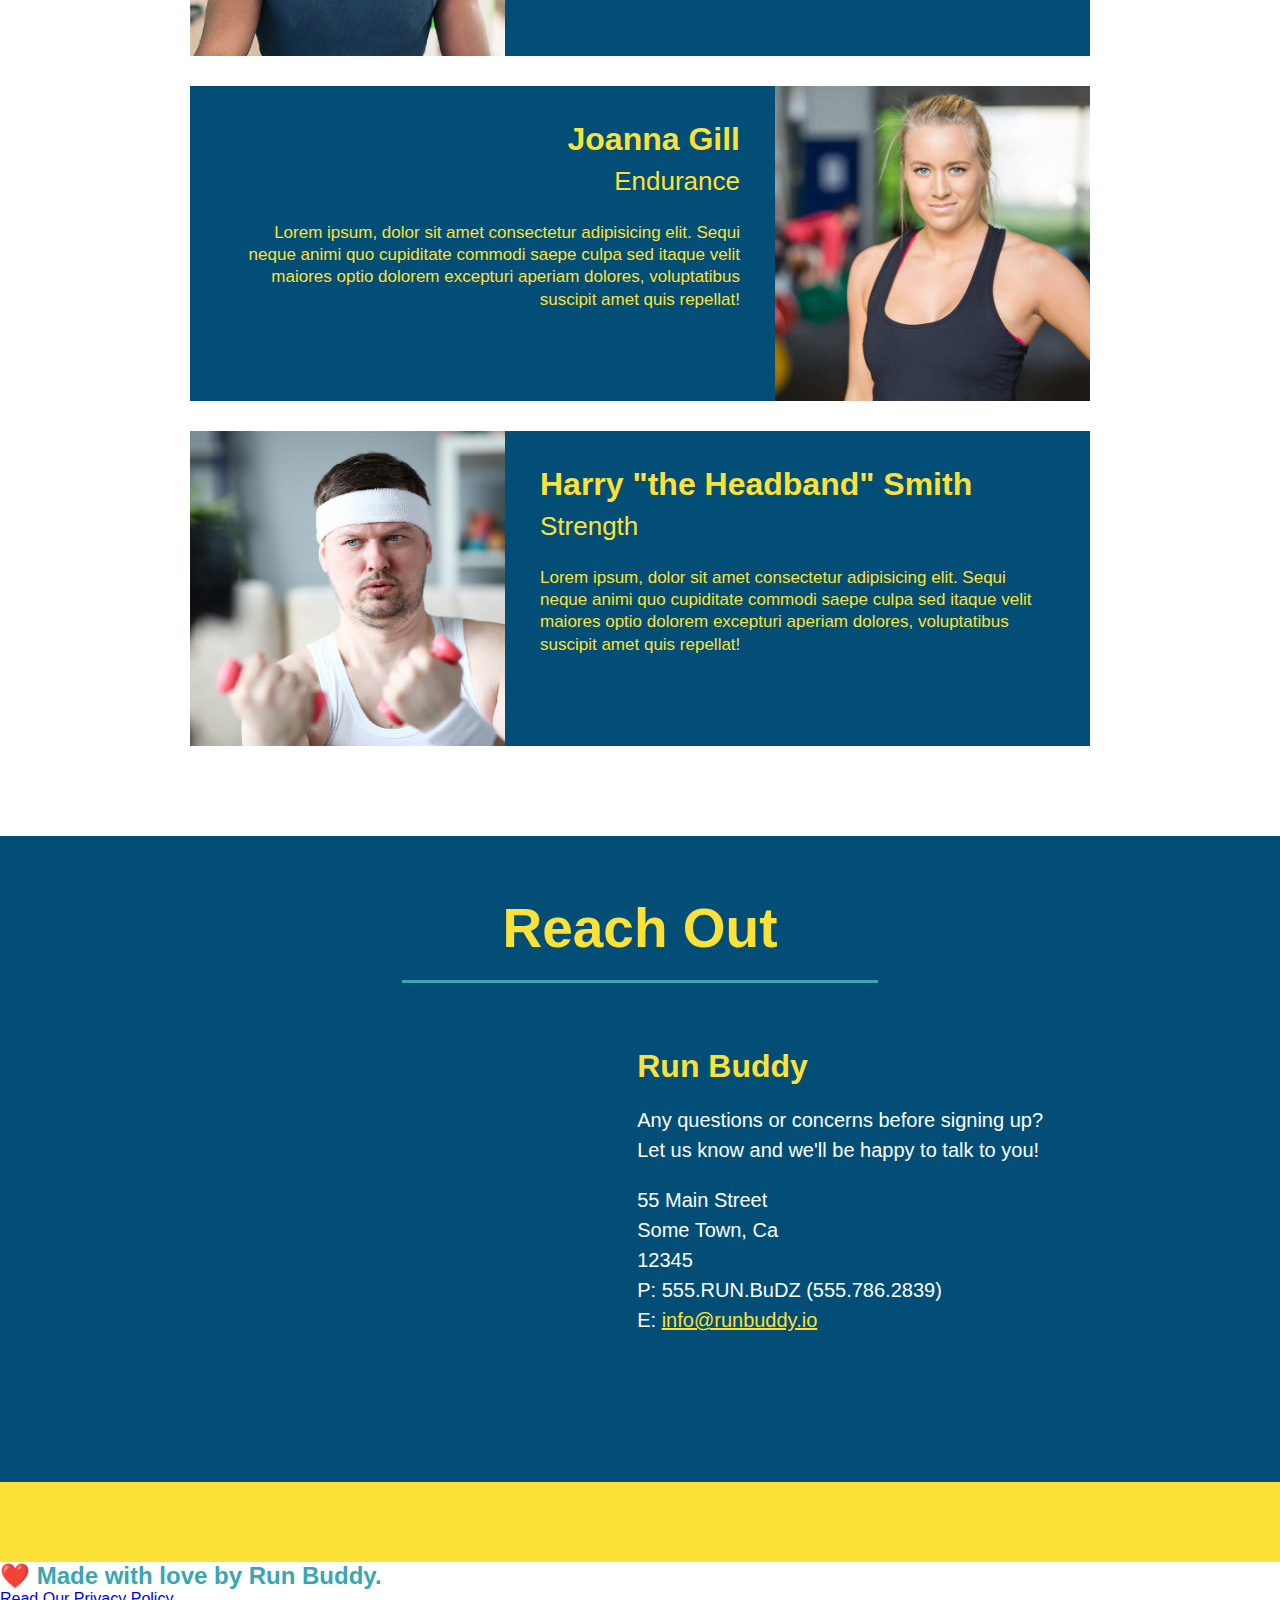
<file: 01-HTML-Git-CSS/05-Module-Projectlesson-files/1.6/index.html>
<!DOCTYPE html>
<html lang="en">
<head>
    <meta charset="UTF-8">
    <meta name="viewport" content="width=device-width, initial-scale=1.0">
    <title>Run Buddy</title>
    <link rel="stylesheet" href="./assets/css/style.css"/>
</head>
<body>
    <!-- navigation -->
    <header>
        <h1>
            <a href="/">RUN BUDDY</a>
        </h1>
        <nav>
            <!-- Unordered list element -->
             <ul>
                <!-- List item element -->
                <li>
                    <!-- Anchor element -->
                    <a href="#what-we-do">What We Do</a> 
                </li>
                <li>
                    <a href="#what-you do">What You Do</a>
                </li>
                <li>
                    <a href="#your-trainers">Your Trainers</a>
                </li>
                <li>
                    <a href="#reach-out">Reach Out</a>
                </li>

             </ul>
        </nav>
    </header>

    <!-- hero/jumbotron -->
    <section class="hero">
        <div class="hero-form">
            <h3>Get Started Today</h3>
            <p>Fill out this form and of our trainers will schedule a consult</p>
            <form>
                <label for="name">Enter full name:</label>
                <input type="text" placeholder="Your Name" name="name" id="name" class="form-input" />
                <label for="email">Enter email address:</label>
                <input type="text" placeholder="Email Address" name="email" id="email" class="form-input" />
                <label for="phone">Enter a telephone number:</label>
                <input type="text" placeholder="Phone Number" name="phone" id="phone" class="form-input" />
                <p>
                  Have you worked out with a trainer before?
                  <input type="radio" name="trainer-confirm" id="trainer-yes" />
                  <label for="trainer-yes">Yes</label>
                  <input type="radio" name="trainer-confirm" id="trainer-no" />
                  <label for="trainer-no">No</label>
                </p>
                <p>
                    <label for="checkbox">
                       I acknowledge that I am at least 18 years of age.
                    </label>
                    <input type="checkbox" name="checkpoint1" value="checkbox" />
                </p>
                <button type="submit">
                    Get running!
                </button>
            </form>
        </div>
    </section>

    <!-- "what we do" section -->
    <section id="what-we=do" class="intro">
        <h2 class="section-title primary-border">What We Do</h2>
        <p>
            butcher selfies chambray shabby chic gentrify readymade yr Echo Park XOXO Tumblr normcore Banksy direct trade Blue
            Bottle chillwave you probably haven't heard of them single-origin coffee Vice fanny pack fixie Odd Future Austin
            fingerstache pickled twee synth Wes Anderson Thundercats viral bitters flannel meggings narwhal Marfa Schlitz
            sustainable Intelligentsia umami deep v craft
        </p>
    </section>

    <!-- "what you do" section-->
    <section id="what-you-do" class="steps">
        <h2 class="section-title secondary-border">What You Do</h2>
        <div>
            <img src="./assets/images/step-1.svg" alt=""/>
            <h3>Steps 1: <span>Fill Out the Form Above.</span></h3>
            <p>You're already here, so why not?</p>
        </div>

        <div>
            <img src="./assets/images/step-2.svg" alt=""/>
            <h3>Step 2: <span>Consult with One of Our Trainers.</span></h3>
            <p>Are you here to build muscle, lose weight, or just feel good?</p>
        </div>

        <div>
            <img src="./assets/images/step-3.svg" alt=""/>
            <h3>Step 3: <span>Get Running.</span></h3>
            <p>Hit the ground running (literally) once your trainer lays out your plan. </p>
        </div>

        <div>
            <img src="./assets/images/step-4.svg" alt=""/>
            <h3>Step 4: <span>See Results.</span></h3>
            <p>Bi-weekly checkins with your trainer will keep you focused</p>
        </div>
    </section>

    <!--"meet the trainers" section -->
    <section id="your-trainers" class="trainers">
        <h2 class="section-title primary-border">Meet The Trainers</h2>
        <article class="trainer">
            <img src="./assets/images/trainer-1.jpg" alt="Arron Stephens in his workout clothes, ready to pump iron"/>
            <div class="trainer-boi text-left">
                <h3>Arron Stephens</h3>
                <h4>Speed / Strength</h4>
                <p>
                    Lorem ipsum, dolor sit amet consectetur adipisicing elit. Sequi neque animi quo cupiditate commodi saepe culpa
                    sed
                    itaque velit maiores optio dolorem excepturi aperiam dolores, voluptatibus suscipit amet quis repellat!
                </p>
            </div>
        </article>

        <!-- second trainer bio -->
        <article class="trainer">
            <div class="trainer-bio text-right">
                <h3>Joanna Gill</h3>
                <h4>Endurance</h4>
                <p>
                    Lorem ipsum, dolor sit amet consectetur adipisicing elit. Sequi neque animi quo cupiditate commodi saepe culpa
                    sed
                    itaque velit maiores optio dolorem excepturi aperiam dolores, voluptatibus suscipit amet quis repellat!
                </p>
            </div>
            <img src="./assets/images/trainer-2.jpg" alt="Joanna Gill cooling off after a workout"/>
        </article>

        <!-- third trainer bio -->
        <article class="trainer">
            <img src="./assets/images/trainer-3.jpg" alt="Harry Smith wearing a headband and lifting comically small pink weights"/>
            <div class="trainer-bio text-left">
                <h3>Harry "the Headband" Smith</h3>
                <h4>Strength</h4>
                <p>
                    Lorem ipsum, dolor sit amet consectetur adipisicing elit. Sequi neque animi quo cupiditate commodi saepe culpa
                    sed
                    itaque velit maiores optio dolorem excepturi aperiam dolores, voluptatibus suscipit amet quis repellat!
                </p>
            </div>
        </article>
    </section>

    <!-- "reach out" section -->
    <section id="reach-out"  class="contact">
        <h2 class="section-title secondary-border">Reach Out</h2>
        <div class="contact-info">
            <iframe 
               src="https://www.google.com/maps/embed?pb=!1m18!1m12!1m3!1d3147.1079747227936!2d-120.42364418397035!3d37.92790791110593!2m3!1f0!2f0!3f0!3m2!1i1024!2i768!4f13.1!3m3!1m2!1s0x8090c49129b6ac57:0xb56c7eb95a2cd8bd!2sMain%20St,%20California%2095327!5e0!3m2!1sen!2sus!4v1616426329495!5m2!1sen!2sus"
               style="border:0;" 
               allowfullscreen=""
               loading="lazy">
            </iframe>
            <div>
                <h3>Run Buddy</h3>
                <p>
                    Any questions or concerns before signing up?
                    <br />
                    Let us know and we'll be happy to talk to you!
                </p>
                <address>
                    55 Main Street <br />
                    Some Town, Ca <br />
                    12345 <br />
                    P: 555.RUN.BuDZ (555.786.2839)<br />
                    E: <a href="mailto:info@runbuddy.io">info@runbuddy.io</a>
                </address>
            </div>
        </div>
    </section>

    <!-- footer -->
    <footer>
  </footer>
        <h2>❤️ Made with love by Run Buddy.</h2>
        <div>
            <a href="#">Read Our Privacy Policy</a><br />
            &copy; 2019 Run Buddy, Inc.
        </div>
    </footer>
</body>
</html>
</file>
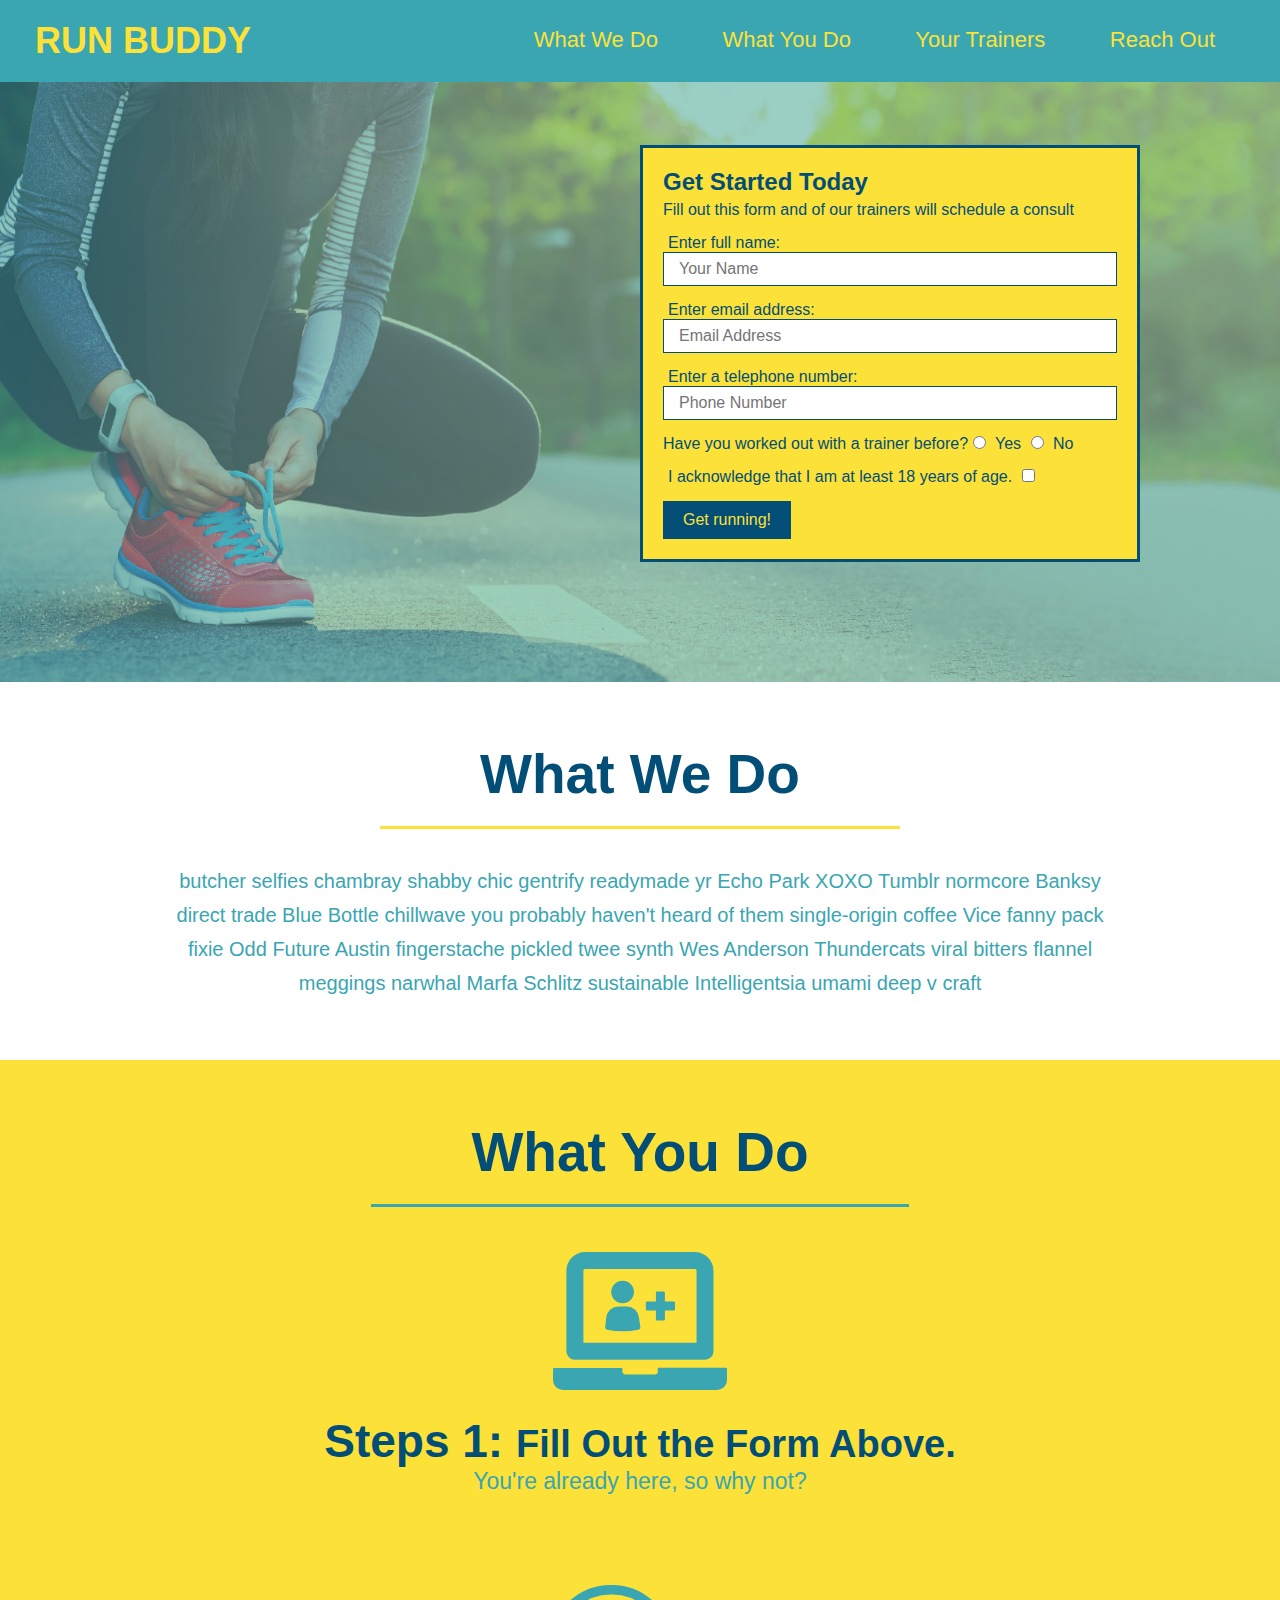
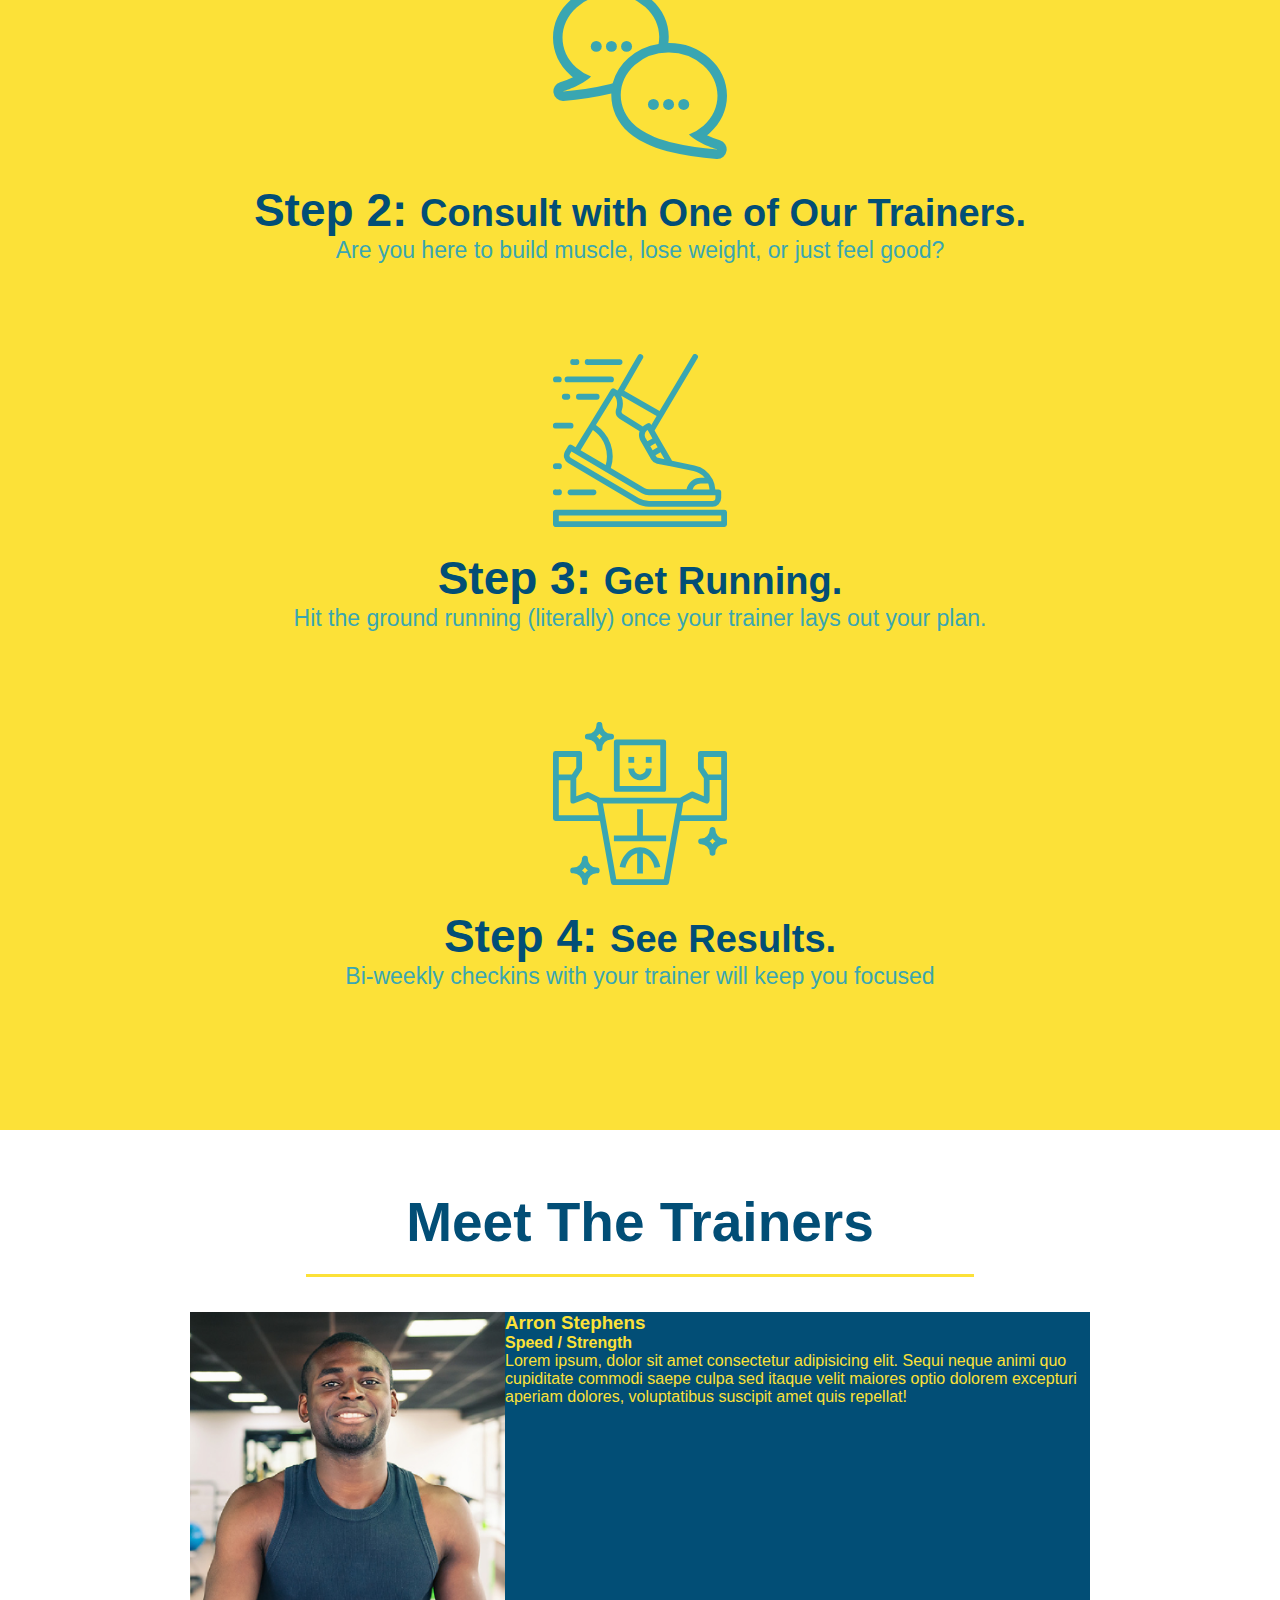
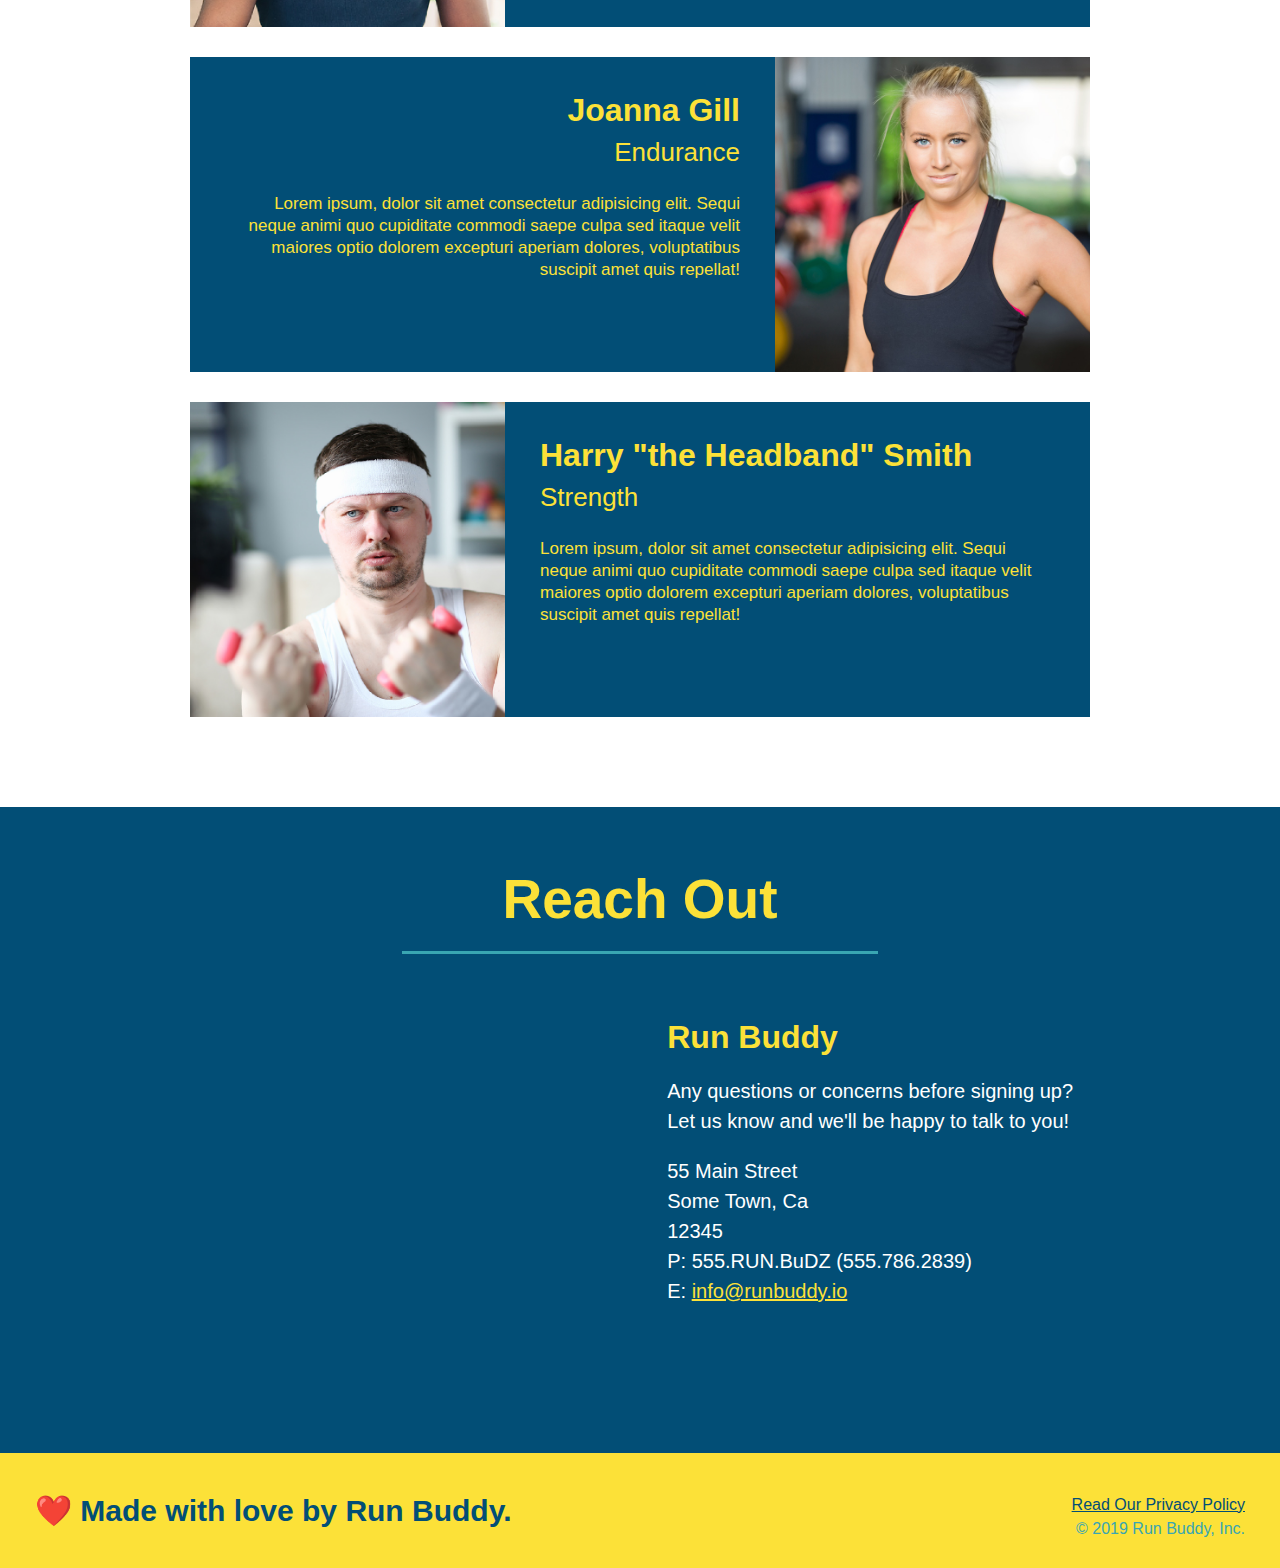
<file: 01-HTML-Git-CSS/05-Module-Projectlesson-files/1.7/index.html>
<!DOCTYPE html>
<html lang="en">
<head>
    <meta charset="UTF-8">
    <meta name="viewport" content="width=device-width, initial-scale=1.0">
    <title>Run Buddy</title>
    <link rel="stylesheet" href="./assets/css/style.css"/>
</head>
<body>
    <!-- navigation -->
    <header>
        <h1>
            <a href="/">RUN BUDDY</a>
        </h1>
        <nav>
            <!-- Unordered list element -->
             <ul>
                <!-- List item element -->
                <li>
                    <!-- Anchor element -->
                    <a href="#what-we-do">What We Do</a> 
                </li>
                <li>
                    <a href="#what-you do">What You Do</a>
                </li>
                <li>
                    <a href="#your-trainers">Your Trainers</a>
                </li>
                <li>
                    <a href="#reach-out">Reach Out</a>
                </li>

             </ul>
        </nav>
    </header>

    <!-- hero/jumbotron -->
    <section class="hero">
        <div class="hero-form">
            <h3>Get Started Today</h3>
            <p>Fill out this form and of our trainers will schedule a consult</p>
            <form>
                <label for="name">Enter full name:</label>
                <input type="text" placeholder="Your Name" name="name" id="name" class="form-input" />
                <label for="email">Enter email address:</label>
                <input type="text" placeholder="Email Address" name="email" id="email" class="form-input" />
                <label for="phone">Enter a telephone number:</label>
                <input type="text" placeholder="Phone Number" name="phone" id="phone" class="form-input" />
                <p>
                  Have you worked out with a trainer before?
                  <input type="radio" name="trainer-confirm" id="trainer-yes" />
                  <label for="trainer-yes">Yes</label>
                  <input type="radio" name="trainer-confirm" id="trainer-no" />
                  <label for="trainer-no">No</label>
                </p>
                <p>
                    <label for="checkbox">
                       I acknowledge that I am at least 18 years of age.
                    </label>
                    <input type="checkbox" name="checkpoint1" value="checkbox" />
                </p>
                <button type="submit">
                    Get running!
                </button>
            </form>
        </div>
    </section>

    <!-- "what we do" section -->
    <section id="what-we=do" class="intro">
        <h2 class="section-title primary-border">What We Do</h2>
        <p>
            butcher selfies chambray shabby chic gentrify readymade yr Echo Park XOXO Tumblr normcore Banksy direct trade Blue
            Bottle chillwave you probably haven't heard of them single-origin coffee Vice fanny pack fixie Odd Future Austin
            fingerstache pickled twee synth Wes Anderson Thundercats viral bitters flannel meggings narwhal Marfa Schlitz
            sustainable Intelligentsia umami deep v craft
        </p>
    </section>

    <!-- "what you do" section-->
    <section id="what-you-do" class="steps">
        <h2 class="section-title secondary-border">What You Do</h2>
        <div>
            <img src="./assets/images/step-1.svg" alt=""/>
            <h3>Steps 1: <span>Fill Out the Form Above.</span></h3>
            <p>You're already here, so why not?</p>
        </div>

        <div>
            <img src="./assets/images/step-2.svg" alt=""/>
            <h3>Step 2: <span>Consult with One of Our Trainers.</span></h3>
            <p>Are you here to build muscle, lose weight, or just feel good?</p>
        </div>

        <div>
            <img src="./assets/images/step-3.svg" alt=""/>
            <h3>Step 3: <span>Get Running.</span></h3>
            <p>Hit the ground running (literally) once your trainer lays out your plan. </p>
        </div>

        <div>
            <img src="./assets/images/step-4.svg" alt=""/>
            <h3>Step 4: <span>See Results.</span></h3>
            <p>Bi-weekly checkins with your trainer will keep you focused</p>
        </div>
    </section>

    <!--"meet the trainers" section -->
    <section id="your-trainers" class="trainers">
        <h2 class="section-title primary-border">Meet The Trainers</h2>
        <article class="trainer">
            <img src="./assets/images/trainer-1.jpg" alt="Arron Stephens in his workout clothes, ready to pump iron"/>
            <div class="trainer-boi text-left">
                <h3>Arron Stephens</h3>
                <h4>Speed / Strength</h4>
                <p>
                    Lorem ipsum, dolor sit amet consectetur adipisicing elit. Sequi neque animi quo cupiditate commodi saepe culpa
                    sed
                    itaque velit maiores optio dolorem excepturi aperiam dolores, voluptatibus suscipit amet quis repellat!
                </p>
            </div>
        </article>

        <!-- second trainer bio -->
        <article class="trainer">
            <div class="trainer-bio text-right">
                <h3>Joanna Gill</h3>
                <h4>Endurance</h4>
                <p>
                    Lorem ipsum, dolor sit amet consectetur adipisicing elit. Sequi neque animi quo cupiditate commodi saepe culpa
                    sed
                    itaque velit maiores optio dolorem excepturi aperiam dolores, voluptatibus suscipit amet quis repellat!
                </p>
            </div>
            <img src="./assets/images/trainer-2.jpg" alt="Joanna Gill cooling off after a workout"/>
        </article>

        <!-- third trainer bio -->
        <article class="trainer">
            <img src="./assets/images/trainer-3.jpg" alt="Harry Smith wearing a headband and lifting comically small pink weights"/>
            <div class="trainer-bio text-left">
                <h3>Harry "the Headband" Smith</h3>
                <h4>Strength</h4>
                <p>
                    Lorem ipsum, dolor sit amet consectetur adipisicing elit. Sequi neque animi quo cupiditate commodi saepe culpa
                    sed
                    itaque velit maiores optio dolorem excepturi aperiam dolores, voluptatibus suscipit amet quis repellat!
                </p>
            </div>
        </article>
    </section>

    <!-- "reach out" section -->
    <section id="reach-out"  class="contact">
        <h2 class="section-title secondary-border">Reach Out</h2>
        <div class="contact-info">
            <iframe 
               src="https://www.google.com/maps/embed?pb=!1m18!1m12!1m3!1d3147.1079747227936!2d-120.42364418397035!3d37.92790791110593!2m3!1f0!2f0!3f0!3m2!1i1024!2i768!4f13.1!3m3!1m2!1s0x8090c49129b6ac57:0xb56c7eb95a2cd8bd!2sMain%20St,%20California%2095327!5e0!3m2!1sen!2sus!4v1616426329495!5m2!1sen!2sus"
               style="border:0;" 
               allowfullscreen=""
               loading="lazy">
            </iframe>
            <div>
                <h3>Run Buddy</h3>
                <p>
                    Any questions or concerns before signing up?
                    <br />
                    Let us know and we'll be happy to talk to you!
                </p>
                <address>
                    55 Main Street <br />
                    Some Town, Ca <br />
                    12345 <br />
                    P: 555.RUN.BuDZ (555.786.2839)<br />
                    E: <a href="mailto:info@runbuddy.io">info@runbuddy.io</a>
                </address>
            </div>
        </div>
    </section>

    <!-- footer -->
    <footer>
        <h2>❤️ Made with love by Run Buddy.</h2>
        <div>
            <a href="./privacy-policy.html">Read Our Privacy Policy</a><br />
            &copy; 2019 Run Buddy, Inc.
        </div>
    </footer>
</body>
</html>
</file>
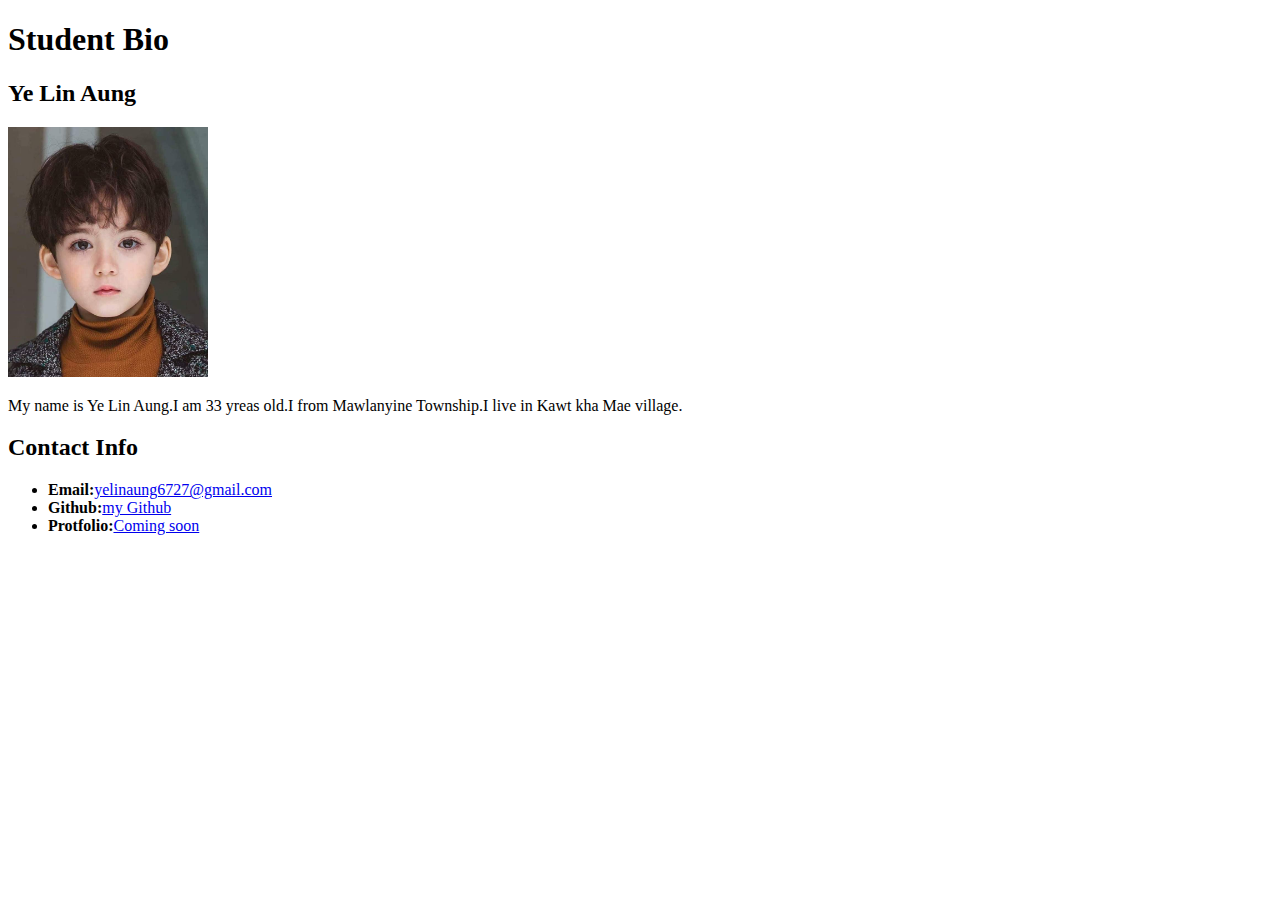
<file: 01-HTML-Git-CSS/01-Activities/01-HTML/assets/index.html>
<!DOCTYPE html>
<html lang="en">
<head>
    <meta charset="UTF-8">
    <meta name="viewport" content="width=device-width, initial-scale=1.0">
    <title>Studen Bio</title>
</head>
<body>
    <!-- Site Header -->
    <header>
        <!--The h1 tag should be used for the most important heading-->
         <h1>Student Bio</h1>
        </header>

        <!-- Student 1: Bio -->
    <section>
        <h2>Ye Lin Aung</h2>
        <!-- Image -->
        <img src="./asstes/images/boy.jpg" alt="Ye Lin Aung" width="200px">
        <!-- Paragraph with embedded link -->
    <p>My name is Ye Lin Aung.I am 33 yreas old.I from Mawlanyine Township.I live in Kawt kha Mae village.</p>
</section>

<!-- Section 2: Contact Info -->
<section>
    <h2>Contact Info</h2>
    <!-- Unordered list -->
       <ul>
        <li><strong>Email:</strong><a href="mailto:https://mail.google.com/mail/u/0/#inbox">yelinaung6727@gmail.com</a></li>
        <li><strong>Github:</strong><a href="https://github.com/John-Derck/module-1">my Github</a></li>
        <li><strong>Protfolio:</strong><a href="#">Coming soon</a></li>
    </ul>
</section>
    
</body>
</html>
</file>
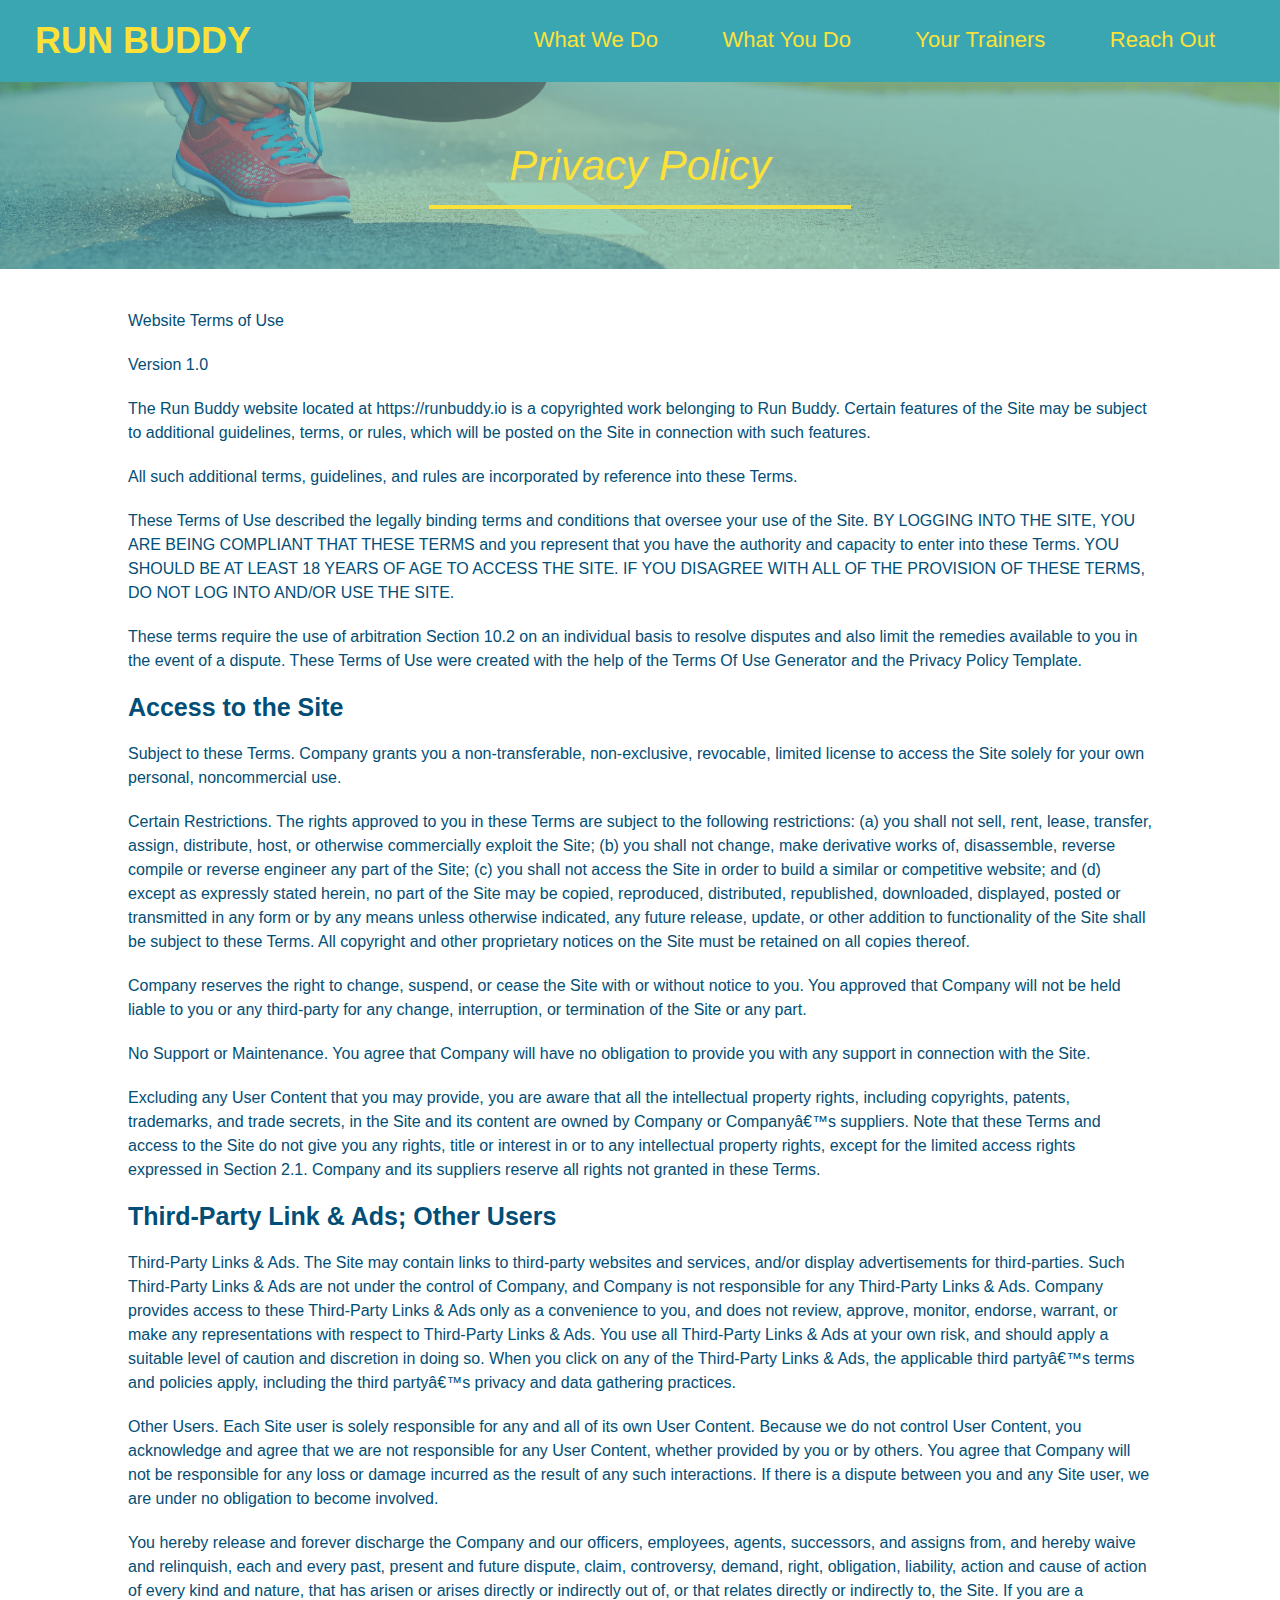
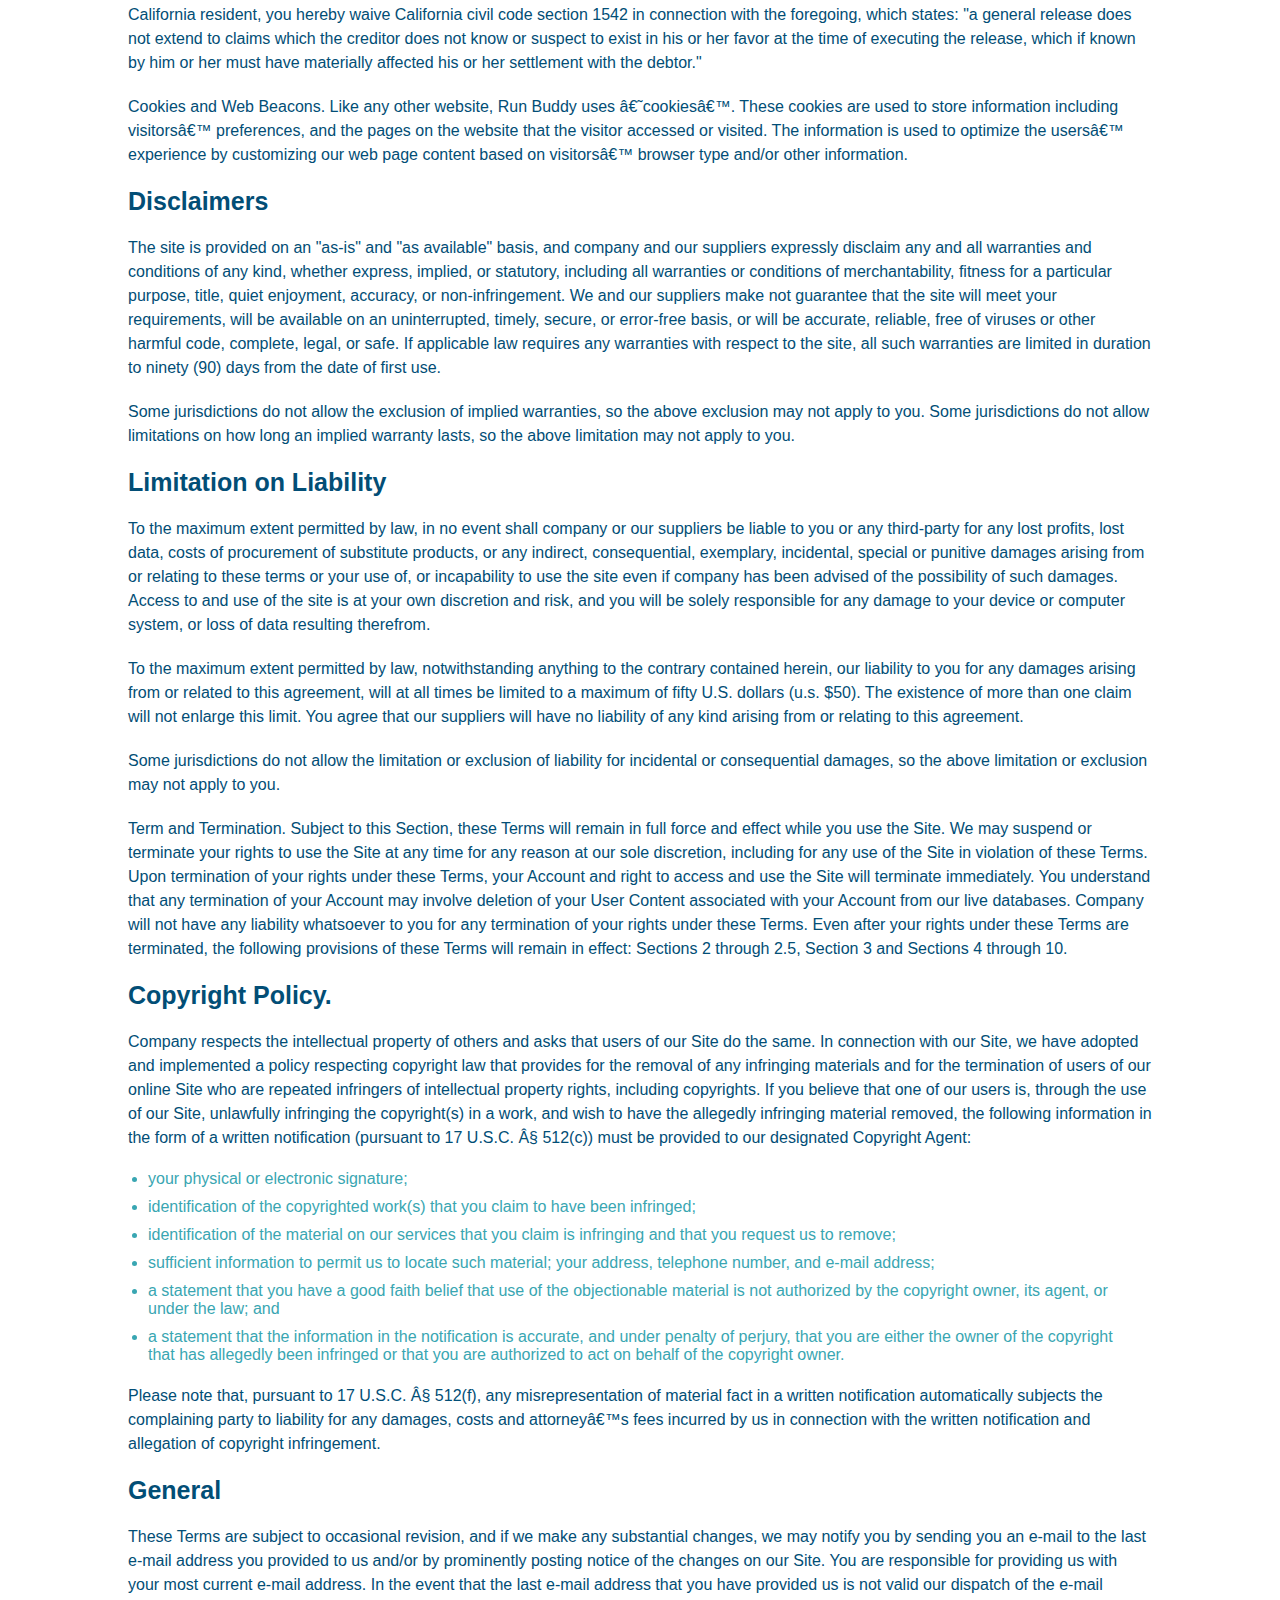
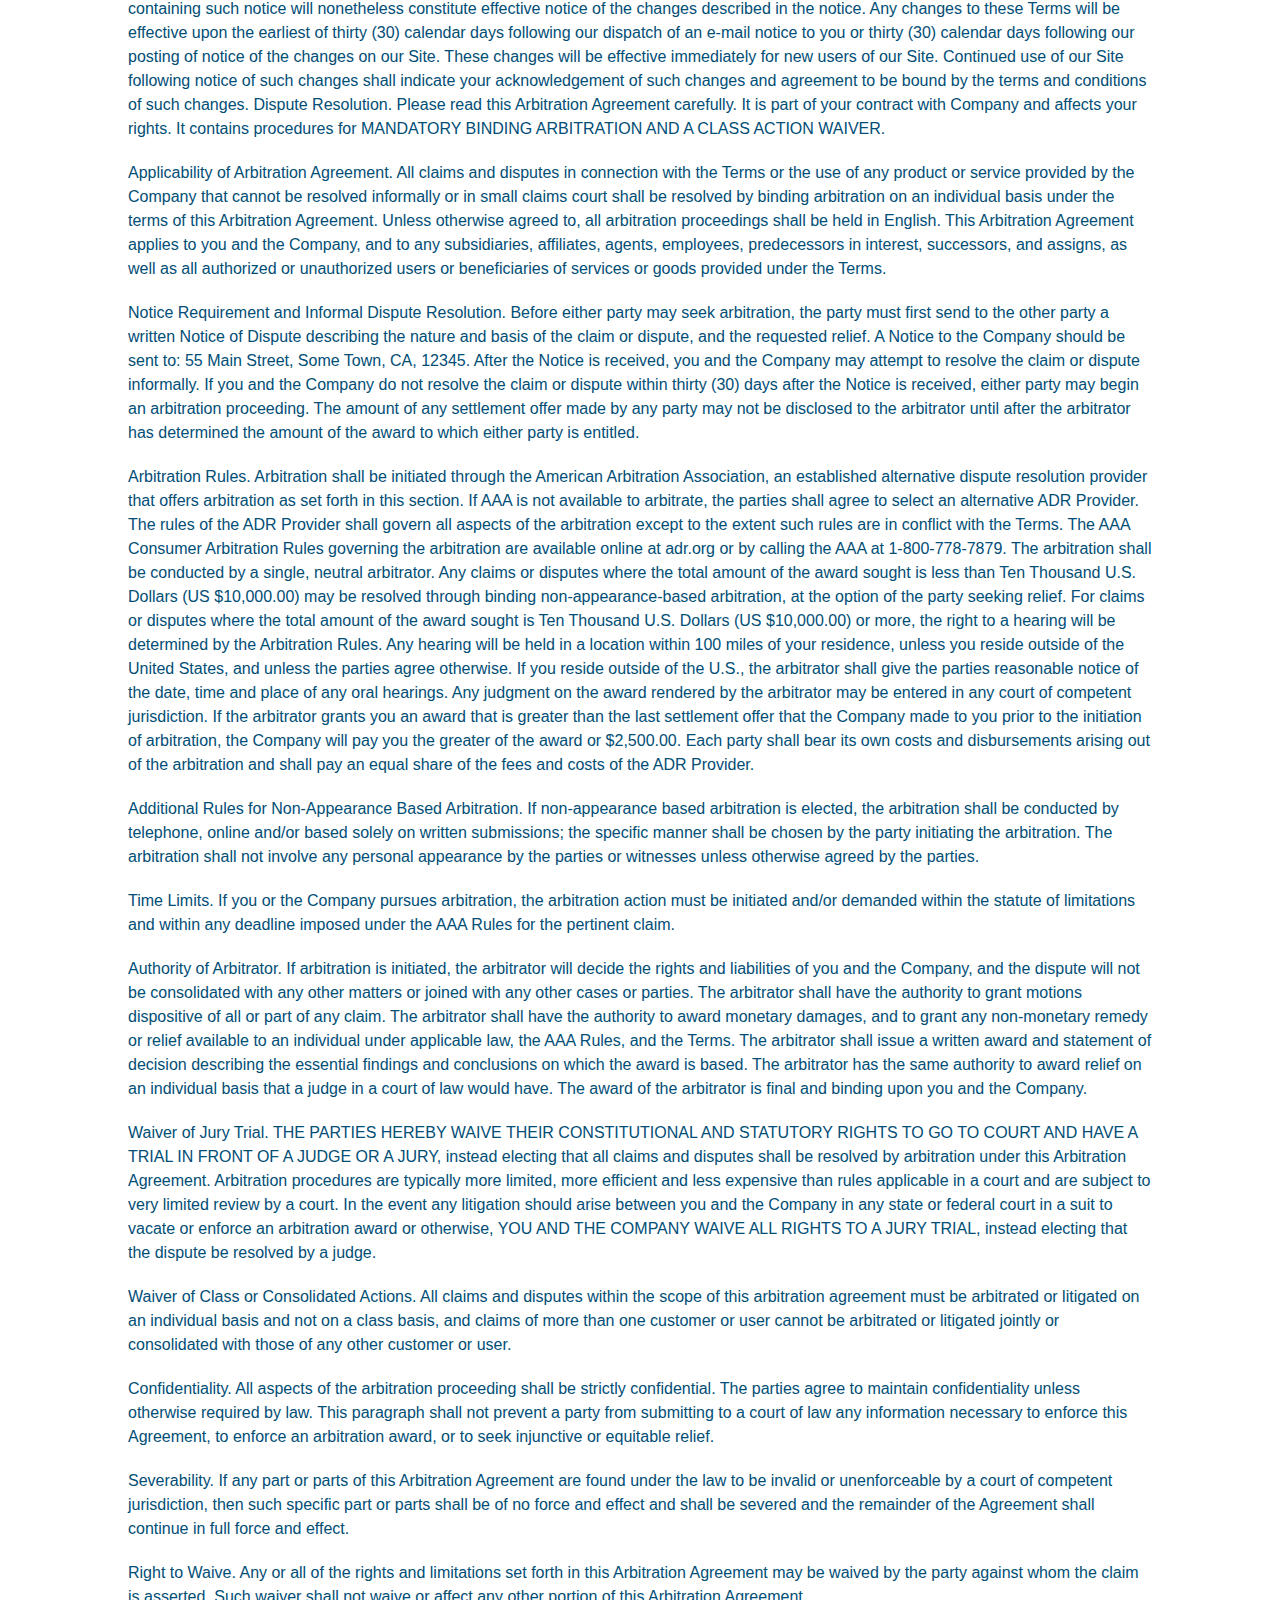
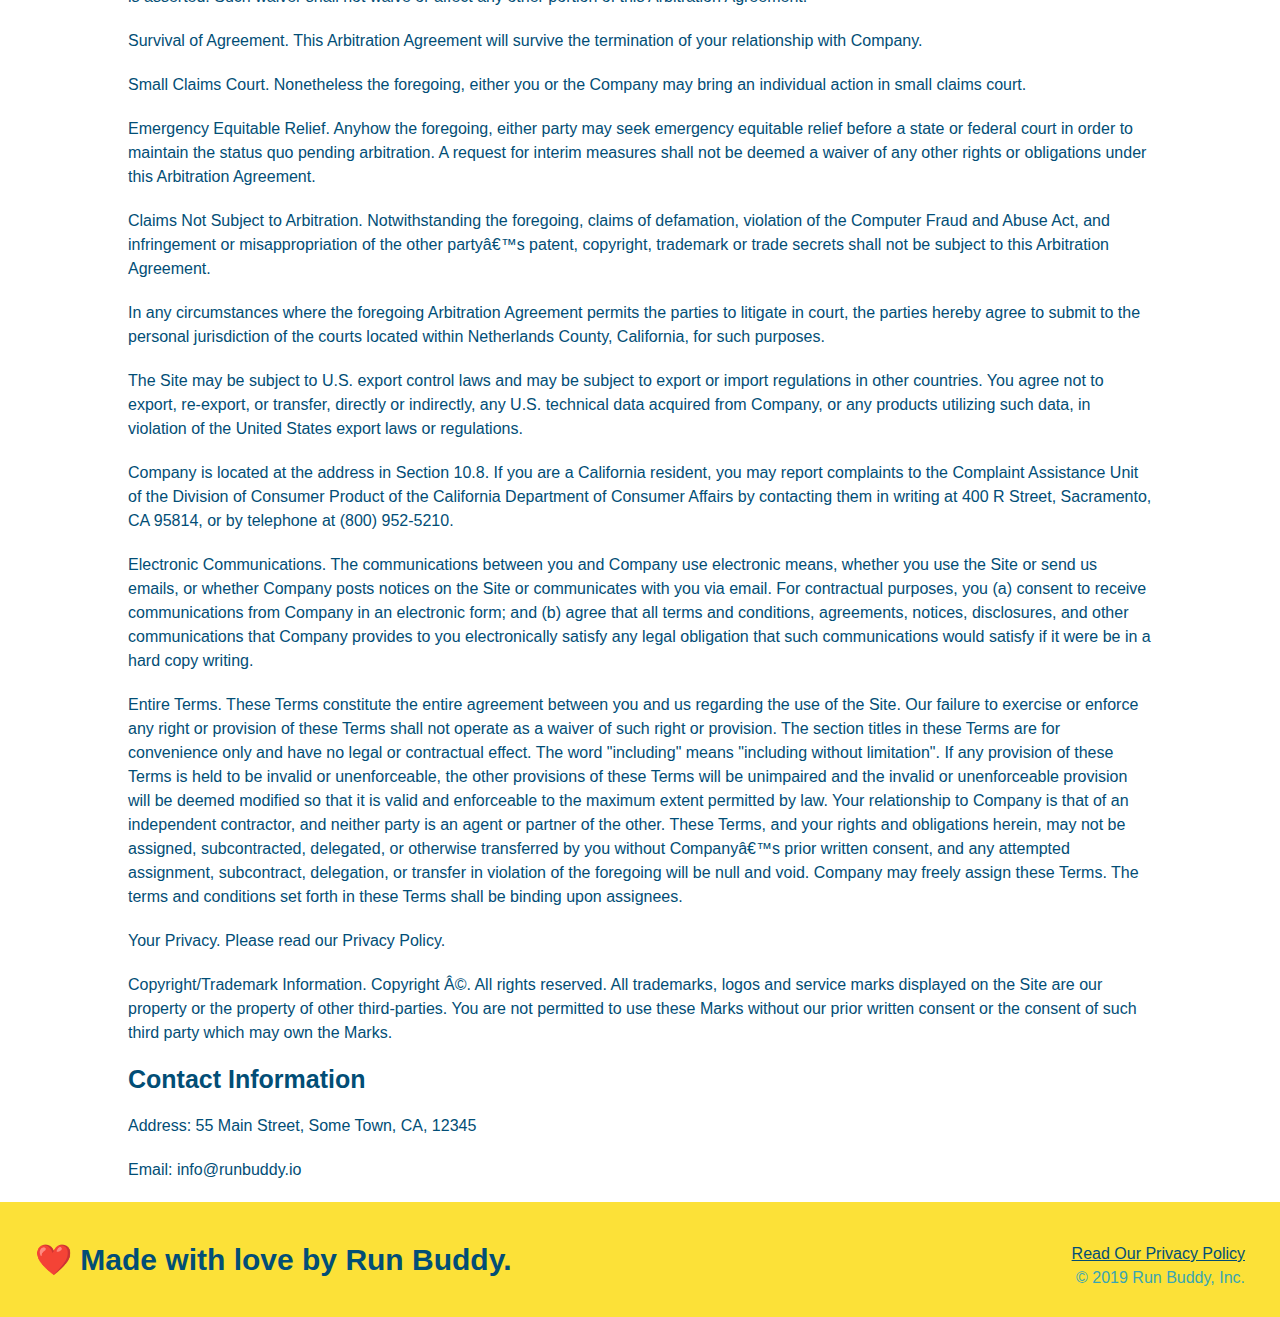
<file: 01-HTML-Git-CSS/05-Module-Projectlesson-files/1.7/privacy-policy.html>
<!DOCTYPE html>
<html lang="en">
<head>
    <meta charset="UTF-8">
    <meta name="viewport" content="width=device-width, initial-scale=1.0">
    <title>Privacy Policy - Run Buddy</title>
    <link rel="stylesheet" href="./assets/css/style.css"/>
    <link rel="stylesheet" href="./assets/css/secondary-style.css"/>
</head>
<body>
    <header>
        <h1>
            <a href="/">RUN BUDDY</a>
        </h1>
        <nav>
            <!-- Unordered list element -->
            <ul>
                <!-- List item element -->
                <li>
                    <!-- Anchor element -->
                    <a href="./index.html#what-we-do">What We Do</a>
                </li>
                <li>
                    <a href="./index.html#what-you-do">What You Do</a>
                </li>
                <li>
                    <a href="./index.html#your-trainers">Your Trainers</a>
                </li>
                <li>
                    <a href="./index.html#reach-out">Reach Out</a>
                </li>
            </ul>
        </nav>
    </header>

    <section class="hero">
        <h2 class="page-title">Privacy Policy</h2>
    </section>

    <article class="secondary-content">
        <p>
            Website Terms of Use
        </p>
        
        <p>
            Version 1.0
        </p>

        <p>
            The Run Buddy website located at https://runbuddy.io is a copyrighted work belonging to Run Buddy. Certain
            features of the Site may be subject to additional guidelines, terms, or rules, which will be posted on the Site
            in connection with such features.
        </p>

        <p>
            All such additional terms, guidelines, and rules are incorporated by reference into these Terms.
        </p>

        <p>
            These Terms of Use described the legally binding terms and conditions that oversee your use of the Site. BY
            LOGGING INTO THE SITE, YOU ARE BEING COMPLIANT THAT THESE TERMS and you represent that you have the authority
            and capacity to enter into these Terms. YOU SHOULD BE AT LEAST 18 YEARS OF AGE TO ACCESS THE SITE. IF YOU
            DISAGREE WITH ALL OF THE PROVISION OF THESE TERMS, DO NOT LOG INTO AND/OR USE THE SITE.
        </p>

        <p>
            These terms require the use of arbitration Section 10.2 on an individual basis to resolve disputes and also
            limit the remedies available to you in the event of a dispute. These Terms of Use were created with the help of
            the Terms Of Use Generator and the Privacy Policy Template.
        </p>

        <h3>
            Access to the Site
        </h3>

        <p>
            Subject to these Terms. Company grants you a non-transferable, non-exclusive, revocable, limited license to
            access the Site solely for your own personal, noncommercial use.
        </p>

        <p>
            Certain Restrictions. The rights approved to you in these Terms are subject to the following restrictions: (a)
            you shall not sell, rent, lease, transfer, assign, distribute, host, or otherwise commercially exploit the Site;
            (b) you shall not change, make derivative works of, disassemble, reverse compile or reverse engineer any part of
            the Site; (c) you shall not access the Site in order to build a similar or competitive website; and (d) except
            as expressly stated herein, no part of the Site may be copied, reproduced, distributed, republished, downloaded,
            displayed, posted or transmitted in any form or by any means unless otherwise indicated, any future release,
            update, or other addition to functionality of the Site shall be subject to these Terms. All copyright and other
            proprietary notices on the Site must be retained on all copies thereof.
        </p>

        <p>
            Company reserves the right to change, suspend, or cease the Site with or without notice to you. You approved
            that Company will not be held liable to you or any third-party for any change, interruption, or termination of
            the Site or any part.
        </p>

        <p>
            No Support or Maintenance. You agree that Company will have no obligation to provide you with any support in
            connection with the Site.
        </p>

        <p>
            Excluding any User Content that you may provide, you are aware that all the intellectual property rights,
            including copyrights, patents, trademarks, and trade secrets, in the Site and its content are owned by Company
            or Companyâ€™s suppliers. Note that these Terms and access to the Site do not give you any rights, title or
            interest in or to any intellectual property rights, except for the limited access rights expressed in Section
            2.1. Company and its suppliers reserve all rights not granted in these Terms.
        </p>

        <h3>
            Third-Party Link & Ads; Other Users 
        </h3>

        <p>
            Third-Party Links & Ads. The Site may contain links to third-party websites and services, and/or display
            advertisements for third-parties. Such Third-Party Links & Ads are not under the control of Company, and Company
            is not responsible for any Third-Party Links & Ads. Company provides access to these Third-Party Links & Ads
            only as a convenience to you, and does not review, approve, monitor, endorse, warrant, or make any
            representations with respect to Third-Party Links & Ads. You use all Third-Party Links & Ads at your own risk,
            and should apply a suitable level of caution and discretion in doing so. When you click on any of the
            Third-Party Links & Ads, the applicable third partyâ€™s terms and policies apply, including the third partyâ€™s
            privacy and data gathering practices.
        </p>

        <p>
            Other Users. Each Site user is solely responsible for any and all of its own User Content. Because we do not
            control User Content, you acknowledge and agree that we are not responsible for any User Content, whether
            provided by you or by others. You agree that Company will not be responsible for any loss or damage incurred as
            the result of any such interactions. If there is a dispute between you and any Site user, we are under no
            obligation to become involved.
        </p>

        <p>
            You hereby release and forever discharge the Company and our officers, employees, agents, successors, and
            assigns from, and hereby waive and relinquish, each and every past, present and future dispute, claim,
            controversy, demand, right, obligation, liability, action and cause of action of every kind and nature, that has
            arisen or arises directly or indirectly out of, or that relates directly or indirectly to, the Site. If you are
            a California resident, you hereby waive California civil code section 1542 in connection with the foregoing,
            which states: "a general release does not extend to claims which the creditor does not know or suspect to exist
            in his or her favor at the time of executing the release, which if known by him or her must have materially
            affected his or her settlement with the debtor."
        </p>

        <p>
            Cookies and Web Beacons. Like any other website, Run Buddy uses â€˜cookiesâ€™. These cookies are used to store
            information including visitorsâ€™ preferences, and the pages on the website that the visitor accessed or visited.
            The information is used to optimize the usersâ€™ experience by customizing our web page content based on
            visitorsâ€™
            browser type and/or other information.
        </p>

        <h3>
            Disclaimers
        </h3>

        <p>
            The site is provided on an "as-is" and "as available" basis, and company and our suppliers expressly disclaim
            any and all warranties and conditions of any kind, whether express, implied, or statutory, including all
            warranties or conditions of merchantability, fitness for a particular purpose, title, quiet enjoyment, accuracy,
            or non-infringement. We and our suppliers make not guarantee that the site will meet your requirements, will be
            available on an uninterrupted, timely, secure, or error-free basis, or will be accurate, reliable, free of
            viruses or other harmful code, complete, legal, or safe. If applicable law requires any warranties with respect
            to the site, all such warranties are limited in duration to ninety (90) days from the date of first use.
        </p>

        <p>
            Some jurisdictions do not allow the exclusion of implied warranties, so the above exclusion may not apply to
            you. Some jurisdictions do not allow limitations on how long an implied warranty lasts, so the above limitation
            may not apply to you.
        </p>

        <h3>
            Limitation on Liability
        </h3>

        <p>
            To the maximum extent permitted by law, in no event shall company or our suppliers be liable to you or any
            third-party for any lost profits, lost data, costs of procurement of substitute products, or any indirect,
            consequential, exemplary, incidental, special or punitive damages arising from or relating to these terms or
            your use of, or incapability to use the site even if company has been advised of the possibility of such
            damages. Access to and use of the site is at your own discretion and risk, and you will be solely responsible
            for any damage to your device or computer system, or loss of data resulting therefrom.
        </p>

        <p>
            To the maximum extent permitted by law, notwithstanding anything to the contrary contained herein, our liability
            to you for any damages arising from or related to this agreement, will at all times be limited to a maximum of
            fifty U.S. dollars (u.s. $50). The existence of more than one claim will not enlarge this limit. You agree that
            our suppliers will have no liability of any kind arising from or relating to this agreement.
        </p>

        <p>
            Some jurisdictions do not allow the limitation or exclusion of liability for incidental or consequential
            damages, so the above limitation or exclusion may not apply to you.
        </p>

        <p>
            Term and Termination. Subject to this Section, these Terms will remain in full force and effect while you use
            the Site. We may suspend or terminate your rights to use the Site at any time for any reason at our sole
            discretion, including for any use of the Site in violation of these Terms. Upon termination of your rights under
            these Terms, your Account and right to access and use the Site will terminate immediately. You understand that
            any termination of your Account may involve deletion of your User Content associated with your Account from our
            live databases. Company will not have any liability whatsoever to you for any termination of your rights under
            these Terms. Even after your rights under these Terms are terminated, the following provisions of these Terms
            will remain in effect: Sections 2 through 2.5, Section 3 and Sections 4 through 10.
        </p>

        <h3>
            Copyright Policy.
        </h3>

        <p>
            Company respects the intellectual property of others and asks that users of our Site do the same. In connection
            with our Site, we have adopted and implemented a policy respecting copyright law that provides for the removal
            of any infringing materials and for the termination of users of our online Site who are repeated infringers of
            intellectual property rights, including copyrights. If you believe that one of our users is, through the use of
            our Site, unlawfully infringing the copyright(s) in a work, and wish to have the allegedly infringing material
            removed, the following information in the form of a written notification (pursuant to 17 U.S.C. Â§ 512(c)) must
            be provided to our designated Copyright Agent:
        </p>

        <ul>
            <li>
                your physical or electronic signature;
            </li>
            <li>
                identification of the copyrighted work(s) that you claim to have been infringed;
            </li>
            <li>
                identification of the material on our services that you claim is infringing and that you request us to remove;
            </li>
            <li>
                sufficient information to permit us to locate such material; your address, telephone number, and e-mail
                address;
            </li>
            <li>
                a statement that you have a good faith belief that use of the objectionable material is not authorized by the
                copyright owner, its agent, or under the law; and
            </li>
            <li>
                a statement that the information in the notification is accurate, and under penalty of perjury, that you are
                either the owner of the copyright that has allegedly been infringed or that you are authorized to act on
                behalf of the copyright owner.
            </li>
        </ul>

        <p>
            Please note that, pursuant to 17 U.S.C. Â§ 512(f), any misrepresentation of material fact in a written
            notification automatically subjects the complaining party to liability for any damages, costs and attorneyâ€™s
            fees incurred by us in connection with the written notification and allegation of copyright infringement.
        </p>

        <h3>
            General
        </h3>

        <p>
            These Terms are subject to occasional revision, and if we make any substantial changes, we may notify you by
            sending you an e-mail to the last e-mail address you provided to us and/or by prominently posting notice of the
            changes on our Site. You are responsible for providing us with your most current e-mail address. In the event
            that the last e-mail address that you have provided us is not valid our dispatch of the e-mail containing such
            notice will nonetheless constitute effective notice of the changes described in the notice. Any changes to these
            Terms will be effective upon the earliest of thirty (30) calendar days following our dispatch of an e-mail
            notice to you or thirty (30) calendar days following our posting of notice of the changes on our Site. These
            changes will be effective immediately for new users of our Site. Continued use of our Site following notice of
            such changes shall indicate your acknowledgement of such changes and agreement to be bound by the terms and
            conditions of such changes. Dispute Resolution. Please read this Arbitration Agreement carefully. It is part of
            your contract with Company and affects your rights. It contains procedures for MANDATORY BINDING ARBITRATION AND
            A CLASS ACTION WAIVER.
        </p>

        <p>
            Applicability of Arbitration Agreement. All claims and disputes in connection with the Terms or the use of any
            product or service provided by the Company that cannot be resolved informally or in small claims court shall be
            resolved by binding arbitration on an individual basis under the terms of this Arbitration Agreement. Unless
            otherwise agreed to, all arbitration proceedings shall be held in English. This Arbitration Agreement applies to
            you and the Company, and to any subsidiaries, affiliates, agents, employees, predecessors in interest,
            successors, and assigns, as well as all authorized or unauthorized users or beneficiaries of services or goods
            provided under the Terms.
        </p>

        <p>
            Notice Requirement and Informal Dispute Resolution. Before either party may seek arbitration, the party must
            first send to the other party a written Notice of Dispute describing the nature and basis of the claim or
            dispute, and the requested relief. A Notice to the Company should be sent to: 55 Main Street, Some Town, CA,
            12345. After the Notice is received, you and the Company may attempt to resolve the claim or dispute informally.
            If you and the Company do not resolve the claim or dispute within thirty (30) days after the Notice is received,
            either party may begin an arbitration proceeding. The amount of any settlement offer made by any party may not
            be disclosed to the arbitrator until after the arbitrator has determined the amount of the award to which either
            party is entitled.
        </p>

        <p>
            Arbitration Rules. Arbitration shall be initiated through the American Arbitration Association, an established
            alternative dispute resolution provider that offers arbitration as set forth in this section. If AAA is not
            available to arbitrate, the parties shall agree to select an alternative ADR Provider. The rules of the ADR
            Provider shall govern all aspects of the arbitration except to the extent such rules are in conflict with the
            Terms. The AAA Consumer Arbitration Rules governing the arbitration are available online at adr.org or by
            calling the AAA at 1-800-778-7879. The arbitration shall be conducted by a single, neutral arbitrator. Any
            claims or disputes where the total amount of the award sought is less than Ten Thousand U.S. Dollars (US
            $10,000.00) may be resolved through binding non-appearance-based arbitration, at the option of the party seeking
            relief. For claims or disputes where the total amount of the award sought is Ten Thousand U.S. Dollars (US
            $10,000.00) or more, the right to a hearing will be determined by the Arbitration Rules. Any hearing will be
            held in a location within 100 miles of your residence, unless you reside outside of the United States, and
            unless the parties agree otherwise. If you reside outside of the U.S., the arbitrator shall give the parties
            reasonable notice of the date, time and place of any oral hearings. Any judgment on the award rendered by the
            arbitrator may be entered in any court of competent jurisdiction. If the arbitrator grants you an award that is
            greater than the last settlement offer that the Company made to you prior to the initiation of arbitration, the
            Company will pay you the greater of the award or $2,500.00. Each party shall bear its own costs and
            disbursements arising out of the arbitration and shall pay an equal share of the fees and costs of the ADR
            Provider.
        </p>

        <p>
            Additional Rules for Non-Appearance Based Arbitration. If non-appearance based arbitration is elected, the
            arbitration shall be conducted by telephone, online and/or based solely on written submissions; the specific
            manner shall be chosen by the party initiating the arbitration. The arbitration shall not involve any personal
            appearance by the parties or witnesses unless otherwise agreed by the parties.
        </p>

        <p>
            Time Limits. If you or the Company pursues arbitration, the arbitration action must be initiated and/or demanded
            within the statute of limitations and within any deadline imposed under the AAA Rules for the pertinent claim.
        </p>

        <p>
            Authority of Arbitrator. If arbitration is initiated, the arbitrator will decide the rights and liabilities of
            you and the Company, and the dispute will not be consolidated with any other matters or joined with any other
            cases or parties. The arbitrator shall have the authority to grant motions dispositive of all or part of any
            claim. The arbitrator shall have the authority to award monetary damages, and to grant any non-monetary remedy
            or relief available to an individual under applicable law, the AAA Rules, and the Terms. The arbitrator shall
            issue a written award and statement of decision describing the essential findings and conclusions on which the
            award is based. The arbitrator has the same authority to award relief on an individual basis that a judge in a
            court of law would have. The award of the arbitrator is final and binding upon you and the Company.
        </p>

        <p>
            Waiver of Jury Trial. THE PARTIES HEREBY WAIVE THEIR CONSTITUTIONAL AND STATUTORY RIGHTS TO GO TO COURT AND HAVE
            A TRIAL IN FRONT OF A JUDGE OR A JURY, instead electing that all claims and disputes shall be resolved by
            arbitration under this Arbitration Agreement. Arbitration procedures are typically more limited, more efficient
            and less expensive than rules applicable in a court and are subject to very limited review by a court. In the
            event any litigation should arise between you and the Company in any state or federal court in a suit to vacate
            or enforce an arbitration award or otherwise, YOU AND THE COMPANY WAIVE ALL RIGHTS TO A JURY TRIAL, instead
            electing that the dispute be resolved by a judge.
        </p>

        <p>
            Waiver of Class or Consolidated Actions. All claims and disputes within the scope of this arbitration agreement
            must be arbitrated or litigated on an individual basis and not on a class basis, and claims of more than one
            customer or user cannot be arbitrated or litigated jointly or consolidated with those of any other customer or
            user.
        </p>

        <p>
            Confidentiality. All aspects of the arbitration proceeding shall be strictly confidential. The parties agree to
            maintain confidentiality unless otherwise required by law. This paragraph shall not prevent a party from
            submitting to a court of law any information necessary to enforce this Agreement, to enforce an arbitration
            award, or to seek injunctive or equitable relief.
        </p>

        <p>
            Severability. If any part or parts of this Arbitration Agreement are found under the law to be invalid or
            unenforceable by a court of competent jurisdiction, then such specific part or parts shall be of no force and
            effect and shall be severed and the remainder of the Agreement shall continue in full force and effect.
        </p>

        <p>
            Right to Waive. Any or all of the rights and limitations set forth in this Arbitration Agreement may be waived
            by the party against whom the claim is asserted. Such waiver shall not waive or affect any other portion of this
            Arbitration Agreement.
        </p>

        <p>
            Survival of Agreement. This Arbitration Agreement will survive the termination of your relationship with
            Company.
        </p>

        <p>
            Small Claims Court. Nonetheless the foregoing, either you or the Company may bring an individual action in small
            claims court.
        </p>

        <p>
            Emergency Equitable Relief. Anyhow the foregoing, either party may seek emergency equitable relief before a
            state or federal court in order to maintain the status quo pending arbitration. A request for interim measures
            shall not be deemed a waiver of any other rights or obligations under this Arbitration Agreement.
        </p>

        <p>
            Claims Not Subject to Arbitration. Notwithstanding the foregoing, claims of defamation, violation of the
            Computer Fraud and Abuse Act, and infringement or misappropriation of the other partyâ€™s patent, copyright,
            trademark or trade secrets shall not be subject to this Arbitration Agreement.
        </p>

        <p>
            In any circumstances where the foregoing Arbitration Agreement permits the parties to litigate in court, the
            parties hereby agree to submit to the personal jurisdiction of the courts located within Netherlands County,
            California, for such purposes.
        </p>

        <p>
            The Site may be subject to U.S. export control laws and may be subject to export or import regulations in other
            countries. You agree not to export, re-export, or transfer, directly or indirectly, any U.S. technical data
            acquired from Company, or any products utilizing such data, in violation of the United States export laws or
            regulations.
        </p>

        <p>
            Company is located at the address in Section 10.8. If you are a California resident, you may report complaints
            to the Complaint Assistance Unit of the Division of Consumer Product of the California Department of Consumer
            Affairs by contacting them in writing at 400 R Street, Sacramento, CA 95814, or by telephone at (800) 952-5210.
        </p>

        <p>
            Electronic Communications. The communications between you and Company use electronic means, whether you use the
            Site or send us emails, or whether Company posts notices on the Site or communicates with you via email. For
            contractual purposes, you (a) consent to receive communications from Company in an electronic form; and (b)
            agree that all terms and conditions, agreements, notices, disclosures, and other communications that Company
            provides to you electronically satisfy any legal obligation that such communications would satisfy if it were be
            in a hard copy writing.
        </p>

        <p>
            Entire Terms. These Terms constitute the entire agreement between you and us regarding the use of the Site. Our
            failure to exercise or enforce any right or provision of these Terms shall not operate as a waiver of such right
            or provision. The section titles in these Terms are for convenience only and have no legal or contractual
            effect. The word "including" means "including without limitation". If any provision of these Terms is held to be
            invalid or unenforceable, the other provisions of these Terms will be unimpaired and the invalid or
            unenforceable provision will be deemed modified so that it is valid and enforceable to the maximum extent
            permitted by law. Your relationship to Company is that of an independent contractor, and neither party is an
            agent or partner of the other. These Terms, and your rights and obligations herein, may not be assigned,
            subcontracted, delegated, or otherwise transferred by you without Companyâ€™s prior written consent, and any
            attempted assignment, subcontract, delegation, or transfer in violation of the foregoing will be null and void.
            Company may freely assign these Terms. The terms and conditions set forth in these Terms shall be binding upon
            assignees.
        </p>

        <p>
            Your Privacy. Please read our Privacy Policy.
        </p>

        <p>
            Copyright/Trademark Information. Copyright Â©. All rights reserved. All trademarks, logos and service marks
            displayed on the Site are our property or the property of other third-parties. You are not permitted to use
            these Marks without our prior written consent or the consent of such third party which may own the Marks.
        </p>

        <h3>
            Contact Information
        </h3>

        <p>
            Address: 55 Main Street, Some Town, CA, 12345
        </p>

        <p>
            Email: info@runbuddy.io
        </p>
    </article>

    <!-- footer -->
    <footer>
        <h2>❤️ Made with love by Run Buddy.</h2>
        <div>
            <a href="#">Read Our Privacy Policy</a><br />
            &copy; 2019 Run Buddy, Inc.
        </div>
    </footer>
    
</body>
</html>
</file>
<file: 01-HTML-Git-CSS/01-Activities/04-Box-Model/assets/css/style.css>
section {
    width: 600px;
    height: 600px;
    text-align: center;
    border: 15px solid black;
}

img {
    width: 200px;
    height: 200px;
    background-color: lightblue;
    /* Margin property */
    margin: 20px;
    /* Padding property */
    padding: 20px;
    /* Border property */
    border: 9px solid darkblue;
}
</file>
<file: 01-HTML-Git-CSS/01-Activities/05-CSS-Positioning/assets/css/style.css>
body {
    /* Sets the position of the body to relative */
    position: relative;
    margin: 0;
    padding: 0;
}

main {
    /* Adda padding to the top of the main element equal to height of fixed header */
    padding-top: 100px;
}

h1,
h2,
h3 {
    text-align: center;
}

img {
    display: block;
}

header {
    /* Sets header position to fixed */
    position: fixed;
    /* Positions header 0 length from top of page */
    top: 0;
    /* Sets the stack order of the header */
    z-index: 2;
    width: 100%;
    height: 100px;
    border-bottom: 10px solid darkblue;
    background-color: lightblue;
}

/* Square 1 and 2 */
.container {
    width: 600px;
    height: 600px;
    margin: 20px auto;
    border: 15px solid black;
}

/* Square 2 */
.absolute-container {
    /* Sets parent element to relative */
    position: relative;
}

/* Box 2 in Square 1 */
#relative-box-2 {
    position: relative;
    /* Offsets box 200px from left to central it */
    left: 200px;
}

/* Box 2 in square 2 */
#absolute-box-2 {
    /* Sets position to absolute */
    position: absolute;
    /* Position box zero length from top of parent container */
    top: 0;
    /* Positions box 700px from left of parent container */
    left: 700px;

}
</file>
<file: 01-HTML-Git-CSS/05-Module-Projectlesson-files/1.2/css/style.css>
* {
    margin: 0;
    padding: 0;
    box-sizing: border-box;
}

body {
    /* more on this crazy alphanumerical value in a minute! */
    color: #39a6b2;
    font-family: Helvetica, Arial, sans-serif;
}

/* apply styles to <header> */
header {
    padding: 20px 35px;
    background-color: #39a6b2;
}

header h1 {
    font-weight: bold;
    font-size: 36px;
    color: #fce138;
    margin: 0;
    display: inline;
}
header a {
    text-decoration: none;
    color: #fce138;
}

header nav {
    float: right;
    margin: 7px 0;
}

header nav ul li {
    display: inline;
}

header nav ul li a {
    margin: 0 30px;
    font-weight: lighter;
    font-size: 22px;
}

footer {
    background: #fce138;
    width: 100%;
    padding: 40px 35px;
}

footer h2 {
    display: inline;
    color: #024e76;
    font-size: 30px;
    margin: 0;
}

footer div {
    float: right;
    line-height: 1.5;
    text-align: right;
}

footer a {
    color: #024e76;
}
</file>
<file: 01-HTML-Git-CSS/05-Module-Projectlesson-files/1.3/assets/css/style.css>
* {
    margin: 0;
    padding: 0;
    box-sizing: border-box;
}

body {
    /* more on this crazy alphanumerical value in a minute! */
    color: #39a6b2;
    font-family: Helvetica, Arial, sans-serif;
}

/* apply styles to <header> */
header {
    padding: 20px 35px;
    background-color: #39a6b2;
}

header h1 {
    font-weight: bold;
    font-size: 36px;
    color: #fce138;
    margin: 0;
    display: inline;
}
header a {
    text-decoration: none;
    color: #fce138;
}

header nav {
    float: right;
    margin: 7px 0;
}

header nav ul li {
    display: inline;
}

header nav ul li a {
    margin: 0 30px;
    font-weight: lighter;
    font-size: 22px;
}

footer {
    background: #fce138;
    width: 100%;
    padding: 40px 35px;
}

footer h2 {
    display: inline;
    color: #024e76;
    font-size: 30px;
    margin: 0;
}

footer div {
    float: right;
    line-height: 1.5;
    text-align: right;
}

footer a {
    color: #024e76;
}

section {
    padding: 60px;
}

/* Hero Style Start */
.hero {
    background-image: url('../images/hero-bg.jpg');
    height: 600px;
    background-size: cover;
    background-position: center;
    position: relative;
}
/* Hero Style End */

.hero-form {
    border: 3px solid #024e76;
    background-color: #fce138;
    padding: 20px;
    width: 500px;
    color: #024e76;
    position: absolute;
    bottom: 120px;
    right: 140px;
}

.hero-form h3 {
    font-size: 24px;
    margin: 0;
}
.hero-form p {
    margin: 5px 0 15px 0;
}

.form-input {
    border: 1px solid #024e76;
    display: block;
    padding: 7px 15px;
    font-size: 16px;
    color: #024e76;
    width: 100%;
    margin-bottom: 15px;
}

.hero-form label {
    margin: 0 5px;
}

.hero-form button {
    color: #fce138;
    background-color: #024e76;
    border: none;
    padding: 10px 20px;
    font-size: 16px;
}
</file>
<file: 01-HTML-Git-CSS/05-Module-Projectlesson-files/1.4/assets/css/style.css>
* {
    margin: 0;
    padding: 0;
    box-sizing: border-box;
  }
  
  body {
    /* more on this crazy alphanumerical value in a minute! */
    color: #39a6b2;
    font-family: Helvetica, Arial, sans-serif;
  }
  
  /* apply styles to <header> */
  header {
    padding: 20px 35px;
    background-color: #39a6b2;
  }
  
  header h1 {
    font-weight: bold;
    font-size: 36px;
    color: #fce138;
    margin: 0;
    display: inline;
  }
  header a {
    text-decoration: none;
    color: #fce138;
  }
  
  header nav {
    float: right;
    margin: 7px 0;
  }
  
  header nav ul li {
    display: inline;
  }
  
  header nav ul li a {
    margin: 0 30px;
    font-weight: lighter;
    font-size: 22px;
  }
  
  footer {
    background: #fce138;
    width: 100%;
    padding: 40px 35px;
  }
  
  footer h2 {
    display: inline;
    color: #024e76;
    font-size: 30px;
    margin: 0;
  }
  
  footer div {
    float: right;
    line-height: 1.5;
    text-align: right;
  }
  
  footer a {
    color: #024e76;
  }
  
  section {
    padding: 60px;
  }
  
  /* Hero Style Start */
  .hero {
    background-image: url('../images/hero-bg.jpg');
    height: 600px;
    background-size: cover;
    background-position: center;
    position: relative;
  }
  /* Hero Style End */
  
  .hero-form {
    border: 3px solid #024e76;
    background-color: #fce138;
    padding: 20px;
    width: 500px;
    color: #024e76;
    position: absolute;
    bottom: 120px;
    right: 140px;
  }
  
  .hero-form h3 {
    font-size: 24px;
    margin: 0;
  }
  .hero-form p {
    margin: 5px 0 15px 0;
  }
  
  .form-input {
    border: 1px solid #024e76;
    display: block;
    padding: 7px 15px;
    font-size: 16px;
    color: #024e76;
    width: 100%;
    margin-bottom: 15px;
  }
  
  .hero-form label {
    margin: 0 5px;
  }
  
  .hero-form button {
    color: #fce138;
    background-color: #024e76;
    border: none;
    padding: 10px 20px;
    font-size: 16px;
  }
  
  .intro {
    text-align: center;
  }
  
  .intro p {
    line-height: 1.7;
    color: #39a6b2;
    width: 80%;
    font-size: 20px;
    margin: 0 auto;
  }
  
  .steps {
    text-align: center;
    background: #fce138;
  }
  
  .steps div {
    margin-bottom: 80px;
  }
  
  .steps img {
    width: 15%;
    margin: 10px 0;
  }
  
  .steps h3 {
    color: #024e76;
    font-size: 46px;
    margin-top: 10px;
  }
  
  .steps p {
    color: #39a6b2;
    font-size: 23px;
  }
  
  .steps span {
    font-size: 38px;
  }
  
  .section-title {
    font-size: 55px;
    color: #024e76;
    margin-bottom: 35px;
    padding: 0 100px 20px 100px;
    display: inline-block;
    border-bottom: 3px solid;
  }
  
  .primary-border {
    border-color: #fce138;
  }
  
  .secondary-border {
    border-color: #39a6b2;
  }
</file>
<file: 01-HTML-Git-CSS/05-Module-Projectlesson-files/1.5/assets/css/style.css>
* {
    margin: 0;
    padding: 0;
    box-sizing: border-box;
}

body {
    /* more on this crazy alphanumberical value in a minute! */
    color: #39a6b2;
    font-family: Helvetica, Arial, sans-serif;
}

/* apply styles to <header> */
header {
    padding: 20px 35px;
    background-color: #39a6b2;
}

header h1 {
    font-weight: bold;
    font-size: 36px;
    color: #fce138;
    margin: 0;
    display: inline;
}

header a {
    text-decoration: none;
    color: #fce138;
}

header nav {
    float: right;
    margin: 7px 0;
}

header nav ul li {
    display: inline;
}

header nav ul li a {
    margin: 0 30px;
    font-weight: lighter;
    font-size: 22px;
}

footer {
    background: #fce138;
    width: 100%;
    padding: 40px 35px;
}

footer h2 {
    display: inline;
    color: #024e76;
    font-size: 30px;
    margin: 0;
}

footer div {
    float: right;
    line-height: 1.5;
    text-align: right;
}

footer a {
    color: #024e76;
}

section {
    padding: 60px;
}

/* Hero Style Start */
.hero {
    background-image: url('../images/hero-bg.jpg');
    height: 600px;
    background-size: cover;
    background-position: center;
    position: relative;
}
/* Hero Style End */

.hero-form {
    border: 3px solid #024e76;
    background-color: #fce138;
    padding: 20px;
    width: 500px;
    color: #024e76;
    position: absolute;
    bottom: 120px;
    right: 140px;
}

.hero-form h3 {
    font-size: 24px;
    margin: 0;
}
.hero-form p {
    margin: 5px 0 15px 0;
}

.form-input {
    border: 1px solid #024e76;
    display: block;
    padding: 7px 15px;
    font-size: 16px;
    color: #024e76;
    width: 100%;
    margin-bottom: 15px;
}

.hero-form label {
    margin: 0 5px;
}

.hero-form button {
    color: #fce138;
    background-color: #024e76;
    border: none;
    padding: 10px 20px;
    font-size: 16px;
}

.intro {
    text-align: center;
}

.intro p {
    line-height: 1.7;
    color: #39a6b2;
    width: 80%;
    font-size: 20px;
    margin: 0 auto;
}

.steps {
    text-align: center;
    background: #fce138;
}

.steps div {
    margin-bottom: 80px;
}

.steps img {
    width: 15%;
    margin: 10px 0;
}

.steps h3 {
    color: #024e76;
    font-size: 46px;
    margin-top: 10px;
}

.steps p {
    color: #39a6b2;
    font-size: 23px;
}

.steps span {
    font-size: 38px;
}

.section-title {
    font-size: 55px;
    color: #024e76;
    margin-bottom: 35px;
    padding: 0 100px 20px 100px;
    display: inline-block;
    border-bottom: 3px solid;
}

.primary-border {
    border-color: #fce138;
}

.secondary-border{
    border-color: #39a6b2;
}

.trainers {
    text-align: center;
}

.trainer {
    width: 900px;
    margin: 0 auto 30px auto;
    background: #024e76;
    color: #fce138;
    overflow: auto;
}

.trainer img {
    width: 35%;
    float: left;
}

.trainer-bio {
    padding: 35px;
    float: left;
    width: 65%;
}

.trainer-bio h3 {
    font-size: 32px;
    margin-bottom: 8px;
}

.trainer-bio h4 {
    font-weight: lighter;
    font-size: 26px;
    margin-bottom: 25px;
}

.trainer-bio p {
    font-size: 17px;
    line-height: 1.3;
}

.text-left {
    text-align: left;
}

.text-right {
    text-align: right;
}
</file>
<file: 01-HTML-Git-CSS/05-Module-Projectlesson-files/1.6/assets/css/style.css>
* {
    margin: 0;
    padding: 0;
    box-sizing: border-box;
}

body {
    /* more on this crazy alphanumerical value in a minute! */
    color: #39a6b2;
    font-family: Helvetica, Arial, sans-serif;
}

/* apply styles to <header> */
header {
    padding: 20px 35px;
    background-color: #39a6b2;
}

header h1 {
    font-weight: bold;
    font-size: 36px;
    color: #fce138;
    margin: 0;
    display: inline;
}
header a{
    text-decoration: none;
    color: #fce138;
}

header nav {
    float: right;
    margin: 7px 0;
}

header nav ul li {
    display: inline;
}

header nav ul li a {
    margin: 0 30px;
    font-weight: lighter;
    font-size: 22px;
}

footer {
    background: #fce138;
    width: 100%;
    padding: 40px 35px;
}

footer h2 {
    display: inline;
    color: #024e76;
    font-size: 30px;
    margin: 0;
}

footer div {
    float: right;
    line-height: 1.5;
    text-align: right;
}

footer a {
    color: #024e76;
}

section {
    padding: 60px;
}

/* Hero Style Start */
.hero {
    background-image: url('../images/hero-bg.jpg');
    height: 600px;
    background-size: cover;
    background-position: center;
    position: relative;
}
/* Hero Style End */

.hero-form {
    border: 3px solid #024e76;
    background-color: #fce138;
    padding: 20px;
    width: 500px;
    color: #024e76;
    position: absolute;
    bottom: 120px;
    right: 140px;
}

.hero-form h3 {
    font-size: 24px;
    margin: 0;
}
.hero-form p {
    margin: 5px 0 15px 0;
}

.form-input {
    border: 1px solid #024e76;
    display: block;
    padding: 7px 15px;
    font-size: 16px;
    color: #024e76;
    width: 100%;
    margin-bottom: 15px;
}

.hero-form label {
    margin: 0 5px;
}

.hero-form button {
    color: #fce138;
    background-color: #024e76;
    border: none;
    padding: 10px 20px;
    font-size: 16px;
}

.intro {
    line-height: 1.7;
    color: #39a6b2;
    width: 80%;
    font-size: 20px;
    margin: 0 auto;
}

.steps {
    text-align: center;
    background: #fce138;
}

.steps div {
    margin-bottom: 80px;
}

.steps img {
    width: 15%;
    margin: 10px 0;
}

.steps h3 {
    color: #024e76;
    font-size: 46px;
    margin-top: 10px;
}

.steps p {
    color: #39a6b2;
    font-size: 23px;
}

.steps span {
    font-size: 38px;
}

.section-title {
    font-size: 55px;
    color: #024e76;
    margin-bottom: 35px;
    padding: 0 100px 20px 100px;
    display: inline-block;
    border-bottom: 3px solid;
}

.primary-border {
    border-color: #fce138;
}

.secondary-border {
    border-color: #39a6b2;
}

.trainers {
    text-align: center;
}

.trainer {
    width: 900px;
    margin: 0 auto 30px auto;
    background: #024e76;
    color: #fce138;
    overflow: auto;
}

.trainer img {
    width: 35%;
    float: left;
}

.trainer-bio {
    padding: 35px;
    float: left;
    width: 65%;
}

.trainer-bio h3 {
    font-size: 32px;
    margin-bottom: 8px;
}

.trainer-bio h4 {
    font-weight: lighter;
    font-size: 26px;
    margin-bottom: 25px;
}

.trainer-bio p {
    font-size: 17px;
    line-height: 1.3;
}

.text-left {
    text-align: left;
}

.text-right {
    text-align: right;
}

/* REACH OUT STYLES START */
.contact {
    text-align: center;
    background: #024e76;
}

.contact h2 {
    color: #fce138;
}

.contact-info iframe {
    width: 400px;
    height: 400px;
}

.contact-info div {
    width: 410px;
    display: inline-block;
    vertical-align: top;
    text-align: left;
    margin: 30px 00 60px;
    color: white;
}

.contact-info h3 {
    color: #fce138;
    font-size: 32px;
}

.contact-info p,
.contact-info address {
    margin: 20px 0;
    line-height: 1.5;
    font-size: 20px;
    font-style: normal;
}

.contact-info a {
    color: #fce138;
}

/* REACH OUT STYLE END */
</file>
<file: 01-HTML-Git-CSS/05-Module-Projectlesson-files/1.7/assets/css/style.css>
* {
    margin: 0;
    padding: 0;
    box-sizing: border-box;
}

body {
    /* more on this crazy alphanumerical value in a minute! */
    color: #39a6b2;
    font-family: Helvetica, Arial, sans-serif;
}

/* apply styles to <header> */
header {
    padding: 20px 35px;
    background-color: #39a6b2;
}

header h1 {
    font-weight: bold;
    font-size: 36px;
    color: #fce138;
    margin: 0;
    display: inline;
}
header a {
    text-decoration: none;
    color: #fce138;
}

header nav {
    float: right;
    margin: 7px 0;
}

header nav ul li {
    display: inline;
}

header nav ul li a {
    margin: 0 30px;
    font-weight: lighter;
    font-size: 22px;
}

footer {
    background: #fce138;
    width: 100%;
    padding: 40px 35px;
}

footer h2 {
    display: inline;
    color: #024e76;
    font-size: 30px;
    margin: 0;
}

footer div {
    float: right;
    line-height: 1.5;
    text-align: right;
}

footer a {
    color: #024e76;
}

section {
    padding: 60px;
}

/* Hero Style Start */
.hero {
    background-image: url('../images/hero-bg.jpg');
    height: 600px;
    background-size: cover;
    background-position: center;
    position: relative;
}
/* Hero Style End */

.hero-form {
    border: 3px solid #024e76;
    background-color: #fce138;
    padding: 20px;
    width: 500px;
    color: #024e76;
    position: absolute;
    bottom: 120px;
    right: 140px;
}

.hero-form h3 {
    font-size: 24px;
    margin: 0;
}
.hero-form p {
    margin: 5px 0 15px 0;
}

.form-input {
    border: 1px solid #024e76;
    display: block;
    padding: 7px 15px;
    font-size: 16px;
    color: #024e76;
    width: 100%;
    margin-bottom: 15px;
}

.hero-form label {
    margin: 0 5px;
}

.hero-form button {
    color: #fce138;
    background-color: #024e76;
    border: none;
    padding: 10px 20px;
    font-size: 16px;
}

.intro { 
    text-align: center;
}

.intro p {
    line-height: 1.7;
    color: #39a6b2;
    width: 80%;
    font-size: 20px;
    margin: 0 auto;
}

.steps {
    text-align: center;
    background: #fce138;
}

.steps div {
    margin-bottom: 80px;
}

.steps img {
    width: 15%;
    margin: 10px 0;
}

.steps h3 {
    color: #024e76;
    font-size: 46px;
    margin-top: 10px;
}

.steps p {
    color: #39a6b2;
    font-size: 23px;
}

.steps span {
    font-size: 38px;
}

.section-title {
    font-size: 55px;
    color: #024e76;
    margin-bottom: 35px;
    padding: 0 100px 20px 100px;
    display: inline-block;
    border-bottom: 3px solid;
}

.primary-border {
    border-color: #fce138;
}

.secondary-border {
    border-color: #39a6b2;
}

.trainers {
    text-align: center;
}

.trainer {
    width: 900px;
    margin: 0 auto 30px auto;
    background: #024e76;
    color: #fce138;
    overflow: auto;
}

.trainer img {
    width: 35%;
    float: left;
}

.trainer-bio {
    padding: 35px;
    float: left;
    width: 65%;
}

.trainer-bio h3 {
    font-size: 32px;
    margin-bottom: 8px;
}

.trainer-bio h4 {
    font-weight: lighter;
    font-size: 26px;
    margin-bottom: 25px;
}

.trainer-bio p {
    font-size: 17px;
    line-height: 1.3;
}

.text-left {
    text-align: left;
}

.text-right {
    text-align: right;
}

/* REACH OUT STYLES START */
.contact {
    text-align: center;
    background: #024e76;
}

.contact h2 {
    color: #fce138;
}

.contact-info iframe {
    width: 400px;
    height: 400px;
}

.contact-info div {
    width: 410px;
    display: inline-block;
    vertical-align: top;
    text-align: left;
    margin: 30px 0 0 60px;
    color: white;
}

.contact-info h3 {
    color: #fce138;
    font-size: 32px;
}

.contact-info p,
.contact-info address {
    margin: 20px 0;
    line-height: 1.5;
    font-size: 20px;
    font-style: normal;
}

.contact-info a {
    color: #fce138;
}

/* REACH OUT STYLES END */
</file>
<file: 01-HTML-Git-CSS/05-Module-Projectlesson-files/1.7/assets/css/secondary-style.css>
.hero {
    background-position: bottom;
    height: auto;
    text-align: center;
    margin-bottom: 40px;
}

.page-title {
    color: #fce138;
    display: inline-block;
    border-bottom: 4px solid #fce138;
    padding: 0 80px 15px 80px;
    font-weight: normal;
    font-size: 42px;
    font-style: italic;
}

.secondary-content {
    width: 80%;
    margin: 0 auto;
    color: #024e76;
}

.secondary-content h3 {
    font-size: 25px;
    margin: 20px 0;
}

.secondary-content p {
    font-size: 16px;
    line-height: 1.5;
    margin: 20px 0;
}

.secondary-content ul {
    margin: 15px 20px;
}

.secondary-content li {
    color: #39a6b2;
    margin: 10px 0;
}
</file>
